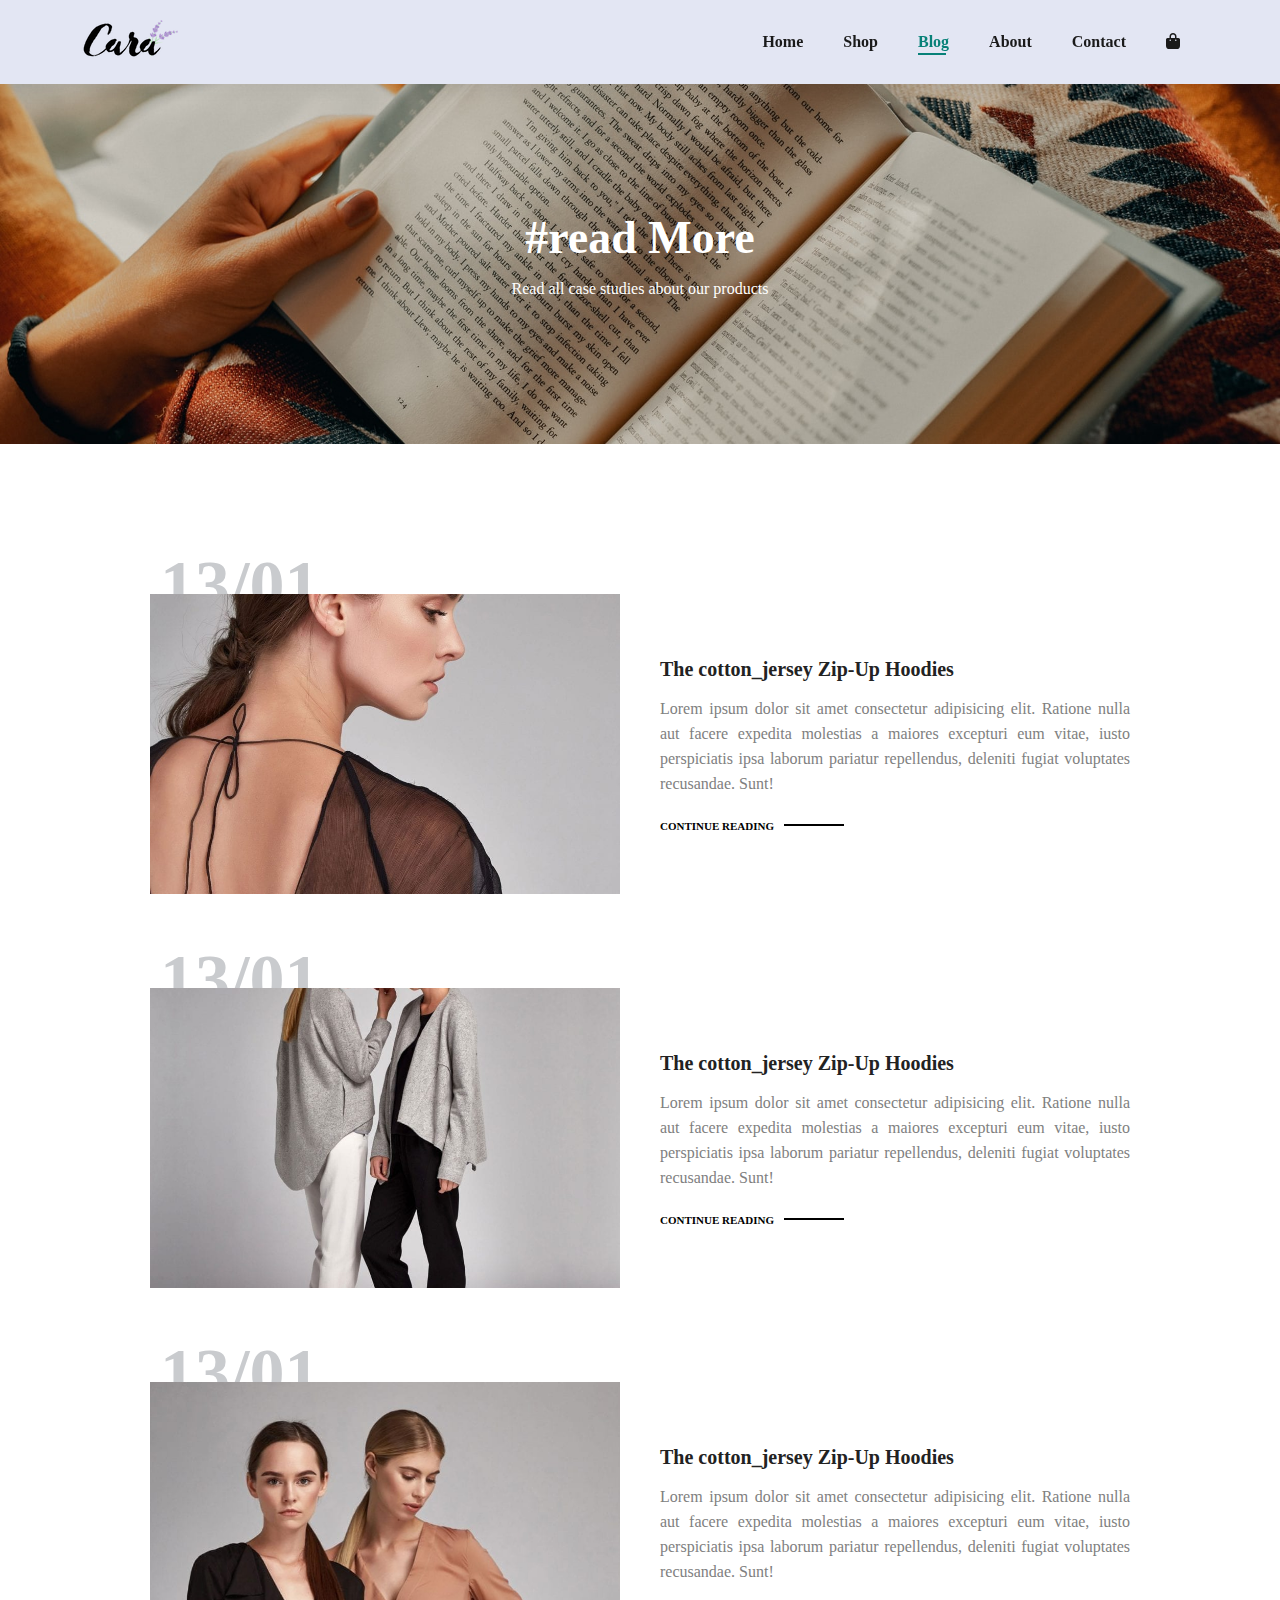
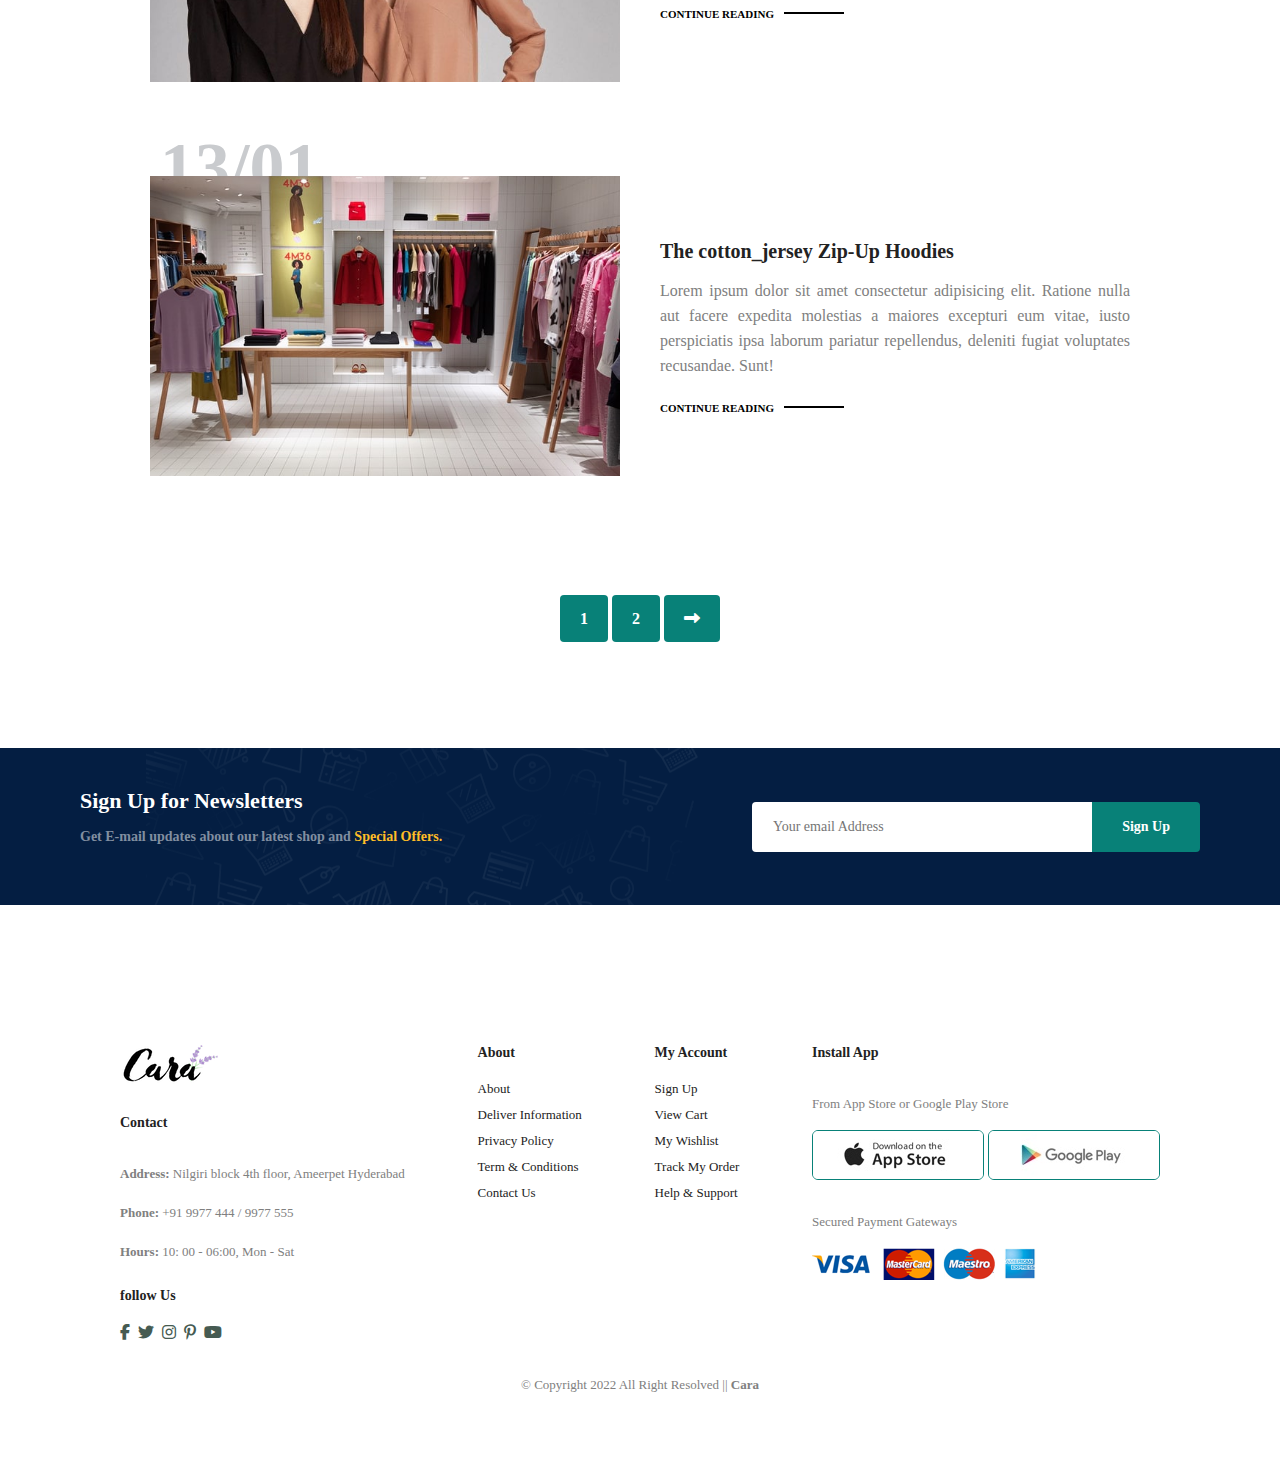
<file: blog.html>
<!DOCTYPE html>
<html lang="en">

<head>
    <meta charset="UTF-8">
    <meta http-equiv="X-UA-Compatible" content="IE=edge">
    <meta name="viewport" content="width=device-width, initial-scale=1.0">
    <title>Complete Responsive E-Commerce Website</title>
    <!-- main style (css) file -->
    <link rel="stylesheet" href="./css/style.css">
    <!-- Jquery CDN -->
    <script src="https://code.jquery.com/jquery-3.6.1.js"
        integrity="sha256-3zlB5s2uwoUzrXK3BT7AX3FyvojsraNFxCc2vC/7pNI=" crossorigin="anonymous"></script>
    <!-- font awesome -->
    <link rel="stylesheet" href="https://cdnjs.cloudflare.com/ajax/libs/font-awesome/6.2.0/css/all.min.css" />

</head>

<body>

    <section id="header">
        <a href=""><img src="./img/logo.png" alt="logo" class="logo"></a>
        <div class="menu">
            <ul id="navbar">
                <li><a href="index.html">Home</a></li>
                <li><a href="shop.html">Shop</a></li>
                <li><a class="active" href="blog.html">Blog</a></li>
                <li><a href="about.html">About</a></li>
                <li><a href="contact.html">Contact</a></li>
                <li class="lg_bag"><a href="cart.html"><i class="fa-solid fa-bag-shopping"></i></a></li>
                <a href="#"><i class="fas fa-times" id="close"></i></a>
            </ul>
        </div>
        <div class="menu_btn">
            <a href="cart.html"><i class="fa-solid fa-bag-shopping"></i></a>
            <i class="fas fa-outdent" id="bar"></i>
        </div>
    </section>

    <section id="page_header" class="blog_header">
        <h2>#read More</h2>
        <p>Read all case studies about our products</p>
    </section>

    <section id="blog">


        <div class="blog_box">
            <div class="blog_img">
                <img src="./img/blog/b1.jpg" alt="blogImg">
            </div>
            <div class="blog_details">
                <h4>The cotton_jersey Zip-Up Hoodies</h4>
                <p>Lorem ipsum dolor sit amet consectetur adipisicing elit. Ratione nulla aut facere expedita molestias
                    a maiores excepturi eum vitae, iusto perspiciatis ipsa laborum pariatur repellendus, deleniti fugiat
                    voluptates recusandae. Sunt!</p>
                <a href="#">CONTINUE READING</a>
            </div>
            <h1>13/01</h1>
        </div>
        <div class="blog_box">
            <div class="blog_img">
                <img src="./img/blog/b4.jpg" alt="blogImg">
            </div>
            <div class="blog_details">
                <h4>The cotton_jersey Zip-Up Hoodies</h4>
                <p>Lorem ipsum dolor sit amet consectetur adipisicing elit. Ratione nulla aut facere expedita molestias
                    a maiores excepturi eum vitae, iusto perspiciatis ipsa laborum pariatur repellendus, deleniti fugiat
                    voluptates recusandae. Sunt!</p>
                <a href="#">CONTINUE READING</a>
            </div>
            <h1>13/01</h1>
        </div>
        <div class="blog_box">
            <div class="blog_img">
                <img src="./img/blog/b2.jpg" alt="blogImg">
            </div>
            <div class="blog_details">
                <h4>The cotton_jersey Zip-Up Hoodies</h4>
                <p>Lorem ipsum dolor sit amet consectetur adipisicing elit. Ratione nulla aut facere expedita molestias
                    a maiores excepturi eum vitae, iusto perspiciatis ipsa laborum pariatur repellendus, deleniti fugiat
                    voluptates recusandae. Sunt!</p>
                <a href="#">CONTINUE READING</a>
            </div>
            <h1>13/01</h1>
        </div>
        <div class="blog_box">
            <div class="blog_img">
                <img src="./img/blog/b3.jpg" alt="blogImg">
            </div>
            <div class="blog_details">
                <h4>The cotton_jersey Zip-Up Hoodies</h4>
                <p>Lorem ipsum dolor sit amet consectetur adipisicing elit. Ratione nulla aut facere expedita molestias
                    a maiores excepturi eum vitae, iusto perspiciatis ipsa laborum pariatur repellendus, deleniti fugiat
                    voluptates recusandae. Sunt!</p>
                <a href="#">CONTINUE READING</a>
            </div>
            <h1>13/01</h1>
        </div>



    </section>

    <section id="pagination" class="section-p1">
        <a href="#">1</a>
        <a href="#">2</a>
        <a href="#"><i class="fa fa-long-arrow-alt-right"></i></a>
    </section>

    <!-- newsletter Section -->
    <section id="newsletter" class="section-p1 section-m1">
        <div class="newstext">
            <h4>Sign Up for Newsletters</h4>
            <p>Get E-mail updates about our latest shop and <span>Special Offers.</span></p>
        </div>
        <div class="form">
            <input type="text" placeholder="Your email Address">
            <button class="normal">Sign Up</button>
        </div>

    </section>

    <!-- footer Section -->
    <section id="footer" class="section-p1">
        <div class="col">
            <img src="./img/logo.png" alt="footer_logo" class="logo">
            <h4>Contact</h4>
            <p><strong>Address:</strong> Nilgiri block 4th floor, Ameerpet Hyderabad </p>
            <p><strong>Phone:</strong> +91 9977 444 / 9977 555 </p>
            <p><strong>Hours:</strong> 10: 00 - 06:00, Mon - Sat</p>
            <div class="follow">
                <h4>follow Us</h4>
                <div class="icons">
                    <i class="fab fa-facebook-f"></i>
                    <i class="fab fa-twitter"></i>
                    <i class="fab fa-instagram"></i>
                    <i class="fab fa-pinterest-p"></i>
                    <i class="fab fa-youtube"></i>
                </div>
            </div>
        </div>
        <div class="col">
            <h4>About</h4>
            <a href="#">About</a>
            <a href="#">Deliver Information</a>
            <a href="#">Privacy Policy</a>
            <a href="#">Term & Conditions</a>
            <a href="#">Contact Us</a>
        </div>
        <div class="col">
            <h4>My Account</h4>
            <a href="#">Sign Up</a>
            <a href="#">View Cart</a>
            <a href="#">My Wishlist</a>
            <a href="#">Track My Order</a>
            <a href="#">Help & Support</a>
        </div>

        <div class="col install">
            <h4>Install App</h4>
            <p>From App Store or Google Play Store</p>
            <div class="row">
                <img src="./img/pay/app.jpg" alt="">
                <img src="./img/pay/play.jpg" alt="">
            </div>
            <p>Secured Payment Gateways</p>
            <img src="./img/pay/pay.png" alt="">
        </div>

        <div class="copyright">
            <p> &copy; Copyright 2022 All Right Resolved || <strong>Cara</strong> </p>
        </div>
    </section>

    <!-- main js file -->
    <script src="./js/main.js"></script>
</body>

</html>
</file>
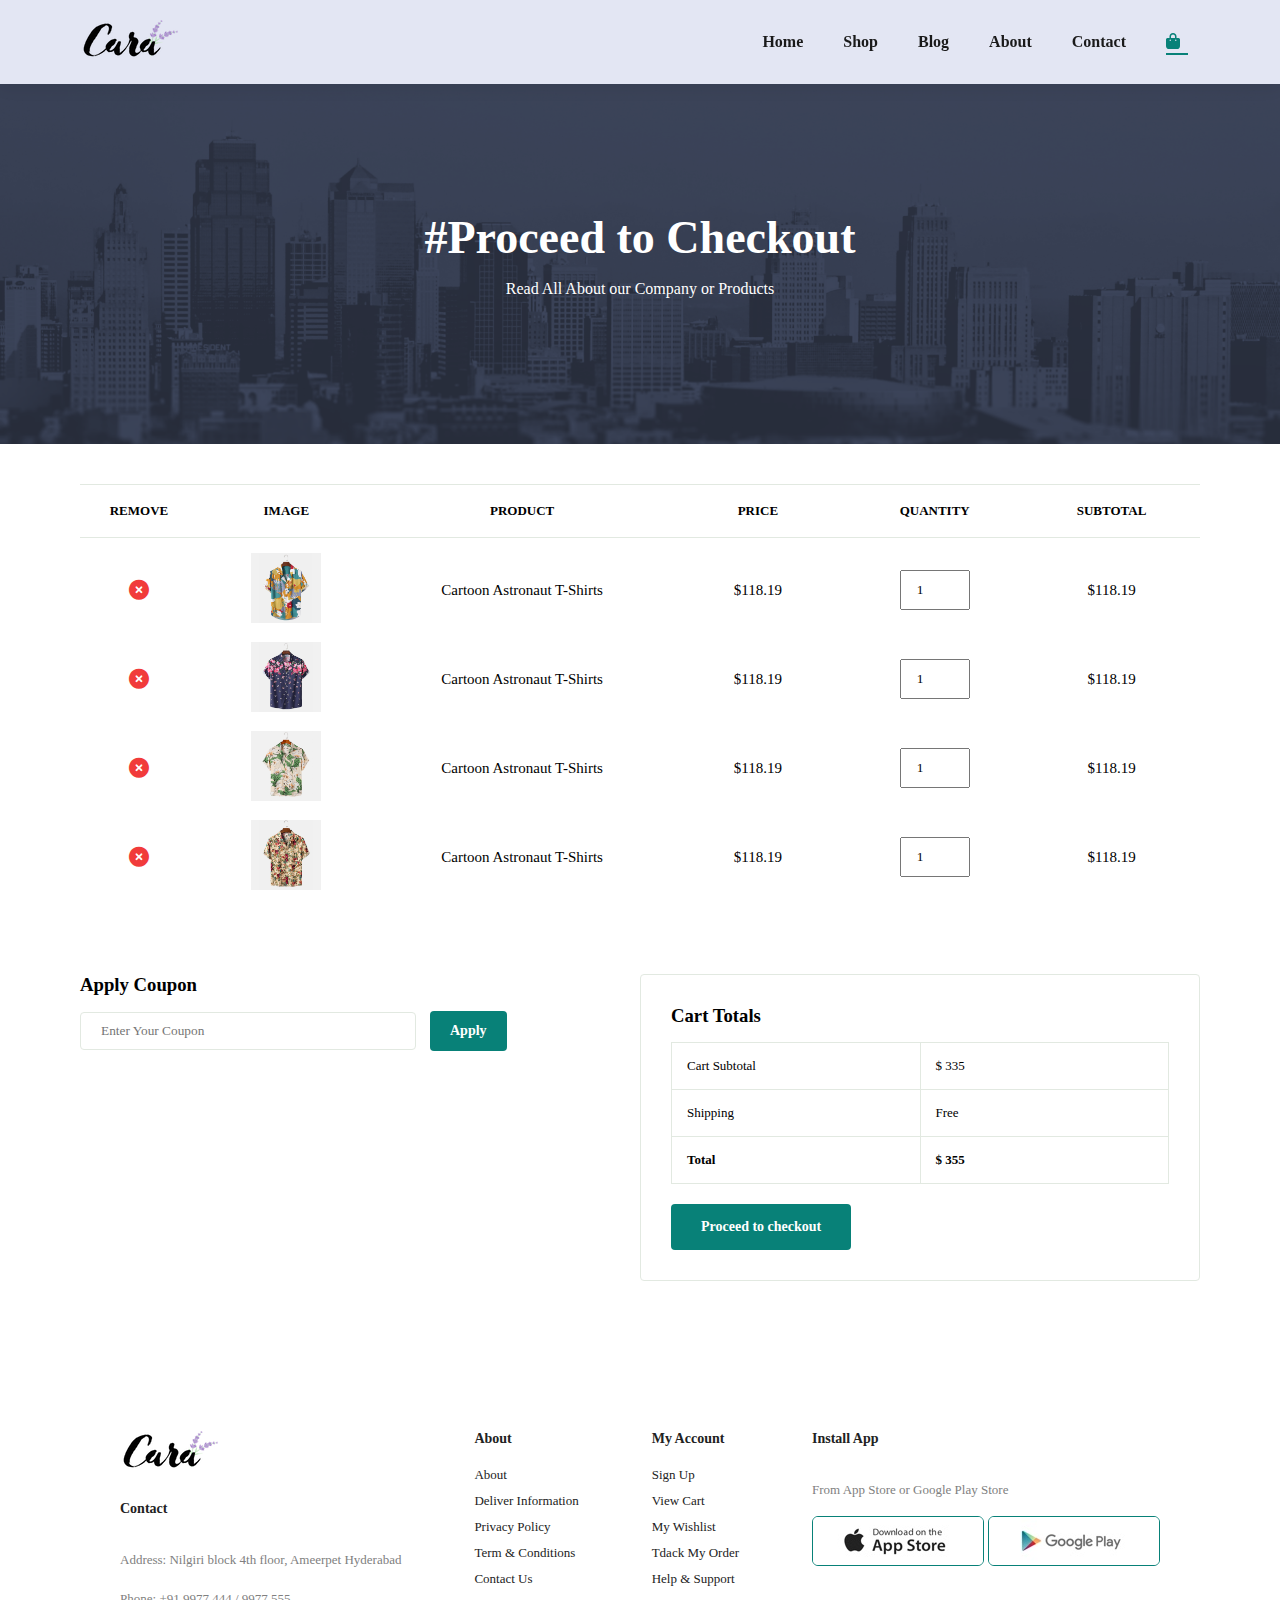
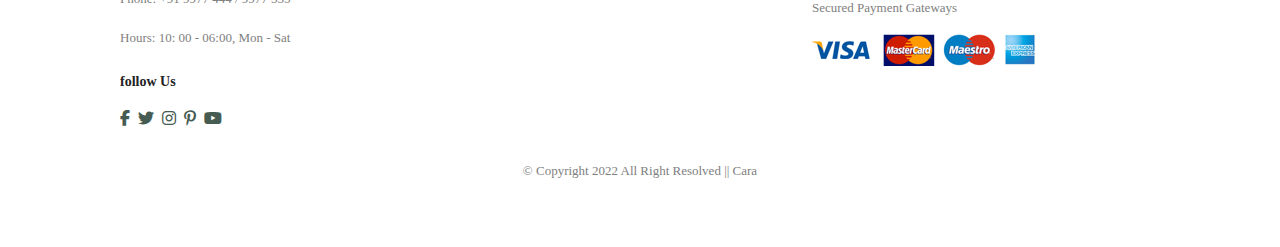
<file: cart.html>
<!DOCTYPE html>
<html lang="en">

<head>
    <meta charset="UTF-8">
    <meta http-equiv="X-UA-Compatible" content="IE=edge">
    <meta name="viewport" content="width=device-width, initial-scale=1.0">
    <title>Complete Responsive E-Commerce Website</title>
    <!-- main style (css) file -->
    <link rel="stylesheet" href="./css/style.css">
    <!-- Jquery CDN -->
    <script src="https://code.jquery.com/jquery-3.6.1.js"
        integrity="sha256-3zlB5s2uwoUzrXK3BT7AX3FyvojsraNFxCc2vC/7pNI=" crossorigin="anonymous"></script>
    <!-- font awesome -->
    <link rel="stylesheet" href="https://cdnjs.cloudflare.com/ajax/libs/font-awesome/6.2.0/css/all.min.css" />

</head>

<body>

    <section id="header">
        <a href=""><img src="./img/logo.png" alt="logo" class="logo"></a>
        <div class="menu">
            <ul id="navbar">
                <li><a href="index.html">Home</a></li>
                <li><a href="shop.html">Shop</a></li>
                <li><a href="blog.html">Blog</a></li>
                <li><a href="about.html">About</a></li>
                <li><a href="contact.html">Contact</a></li>
                <li class="lg_bag"><a class="active" href="cart.html"><i class="fa-solid fa-bag-shopping"></i></a></li>
                <a href="#"><i class="fas fa-times" id="close"></i></a>
            </ul>
        </div>
        <div class="menu_btn">
            <a href="cart.html"><i class="fa-solid fa-bag-shopping"></i></a>
            <i class="fas fa-outdent" id="bar"></i>
        </div>
    </section>

    <!-- page_header Section -->

    <section id="page_header" class="card_header">
        <h2>#Proceed to Checkout</h2>
        <p>Read All About our Company or Products </p>
    </section>

    <section id="cart" class="section-p1">
        <table width="100%">
            <thead>
                <tr>
                    <td>Remove</td>
                    <td>Image</td>
                    <td>Product</td>
                    <td>Price</td>
                    <td>Quantity</td>
                    <td>Subtotal</td>
                </tr>
            <tbody>
                <td><a href="#"><i class="fas fa-times-circle"></i></a></td>
                <td><img src="./img/products/f1.jpg" alt=""></td>
                <td>Cartoon Astronaut T-Shirts</td>
                <td>$118.19</td>
                <td><input type="number" value="1"></td>
                <td>$118.19</td>
            </tbody>
            <tbody>
                <td><a href="#"><i class="fas fa-times-circle"></i></a></td>
                <td><img src="./img/products/f5.jpg" alt=""></td>
                <td>Cartoon Astronaut T-Shirts</td>
                <td>$118.19</td>
                <td><input type="number" value="1"></td>
                <td>$118.19</td>
            </tbody>
            <tbody>
                <td><a href="#"><i class="fas fa-times-circle"></i></a></td>
                <td><img src="./img/products/f2.jpg" alt=""></td>
                <td>Cartoon Astronaut T-Shirts</td>
                <td>$118.19</td>
                <td><input type="number" value="1"></td>
                <td>$118.19</td>
            </tbody>
            <tbody>
                <td><a href="#"><i class="fas fa-times-circle"></i></a></td>
                <td><img src="./img/products/f3.jpg" alt=""></td>
                <td>Cartoon Astronaut T-Shirts</td>
                <td>$118.19</td>
                <td><input type="number" value="1"></td>
                <td>$118.19</td>
            </tbody>

            </thead>
        </table>
    </section>


    <section id="cart_add" class="section-p1">
        <div class="coupon">
            <h3>Apply Coupon</h3>
            <div>
                <input type="text" placeholder="Enter Your Coupon">
                <button class="normal">Apply</button>
            </div>
        </div>
        <div id="sub_total">
            <h3>Cart Totals</h3>
            <table>
                <tr>
                    <td>Cart Subtotal</td>
                    <td>$ 335</td>
                </tr>
                <tr>
                    <td>Shipping</td>
                    <td>Free</td>
                </tr>
                <tr>
                    <td><strong>Total</strong></td>
                    <td><strong>$ 355</strong></td>
                </tr>
            </table>
            <button class="normal">Proceed to checkout</button>
        </div>
    </section>


    <!-- footer Section -->

    <section id="footer" class="section-p1">
        <div class="col">
            <img src="./img/logo.png" alt="footer_logo" class="logo">
            <h4>Contact</h4>
            <p>
                <stdong>Address:</stdong> Nilgiri block 4th floor, Ameerpet Hyderabad
            </p>
            <p>
                <stdong>Phone:</stdong> +91 9977 444 / 9977 555
            </p>
            <p>
                <stdong>Hours:</stdong> 10: 00 - 06:00, Mon - Sat
            </p>
            <div class="follow">
                <h4>follow Us</h4>
                <div class="icons">
                    <i class="fab fa-facebook-f"></i>
                    <i class="fab fa-twitter"></i>
                    <i class="fab fa-instagram"></i>
                    <i class="fab fa-pinterest-p"></i>
                    <i class="fab fa-youtube"></i>
                </div>
            </div>
        </div>
        <div class="col">
            <h4>About</h4>
            <a href="#">About</a>
            <a href="#">Deliver Information</a>
            <a href="#">Privacy Policy</a>
            <a href="#">Term & Conditions</a>
            <a href="#">Contact Us</a>
        </div>
        <div class="col">
            <h4>My Account</h4>
            <a href="#">Sign Up</a>
            <a href="#">View Cart</a>
            <a href="#">My Wishlist</a>
            <a href="#">Tdack My Order</a>
            <a href="#">Help & Support</a>
        </div>

        <div class="col install">
            <h4>Install App</h4>
            <p>From App Store or Google Play Store</p>
            <div class="row">
                <img src="./img/pay/app.jpg" alt="">
                <img src="./img/pay/play.jpg" alt="">
            </div>
            <p>Secured Payment Gateways</p>
            <img src="./img/pay/pay.png" alt="">
        </div>

        <div class="copyright">
            <p> &copy; Copyright 2022 All Right Resolved || <stdong>Cara</stdong>
            </p>
        </div>
    </section>

    <!-- main js file -->
    <script src="./js/main.js"></script>
</body>

</html>
</file>
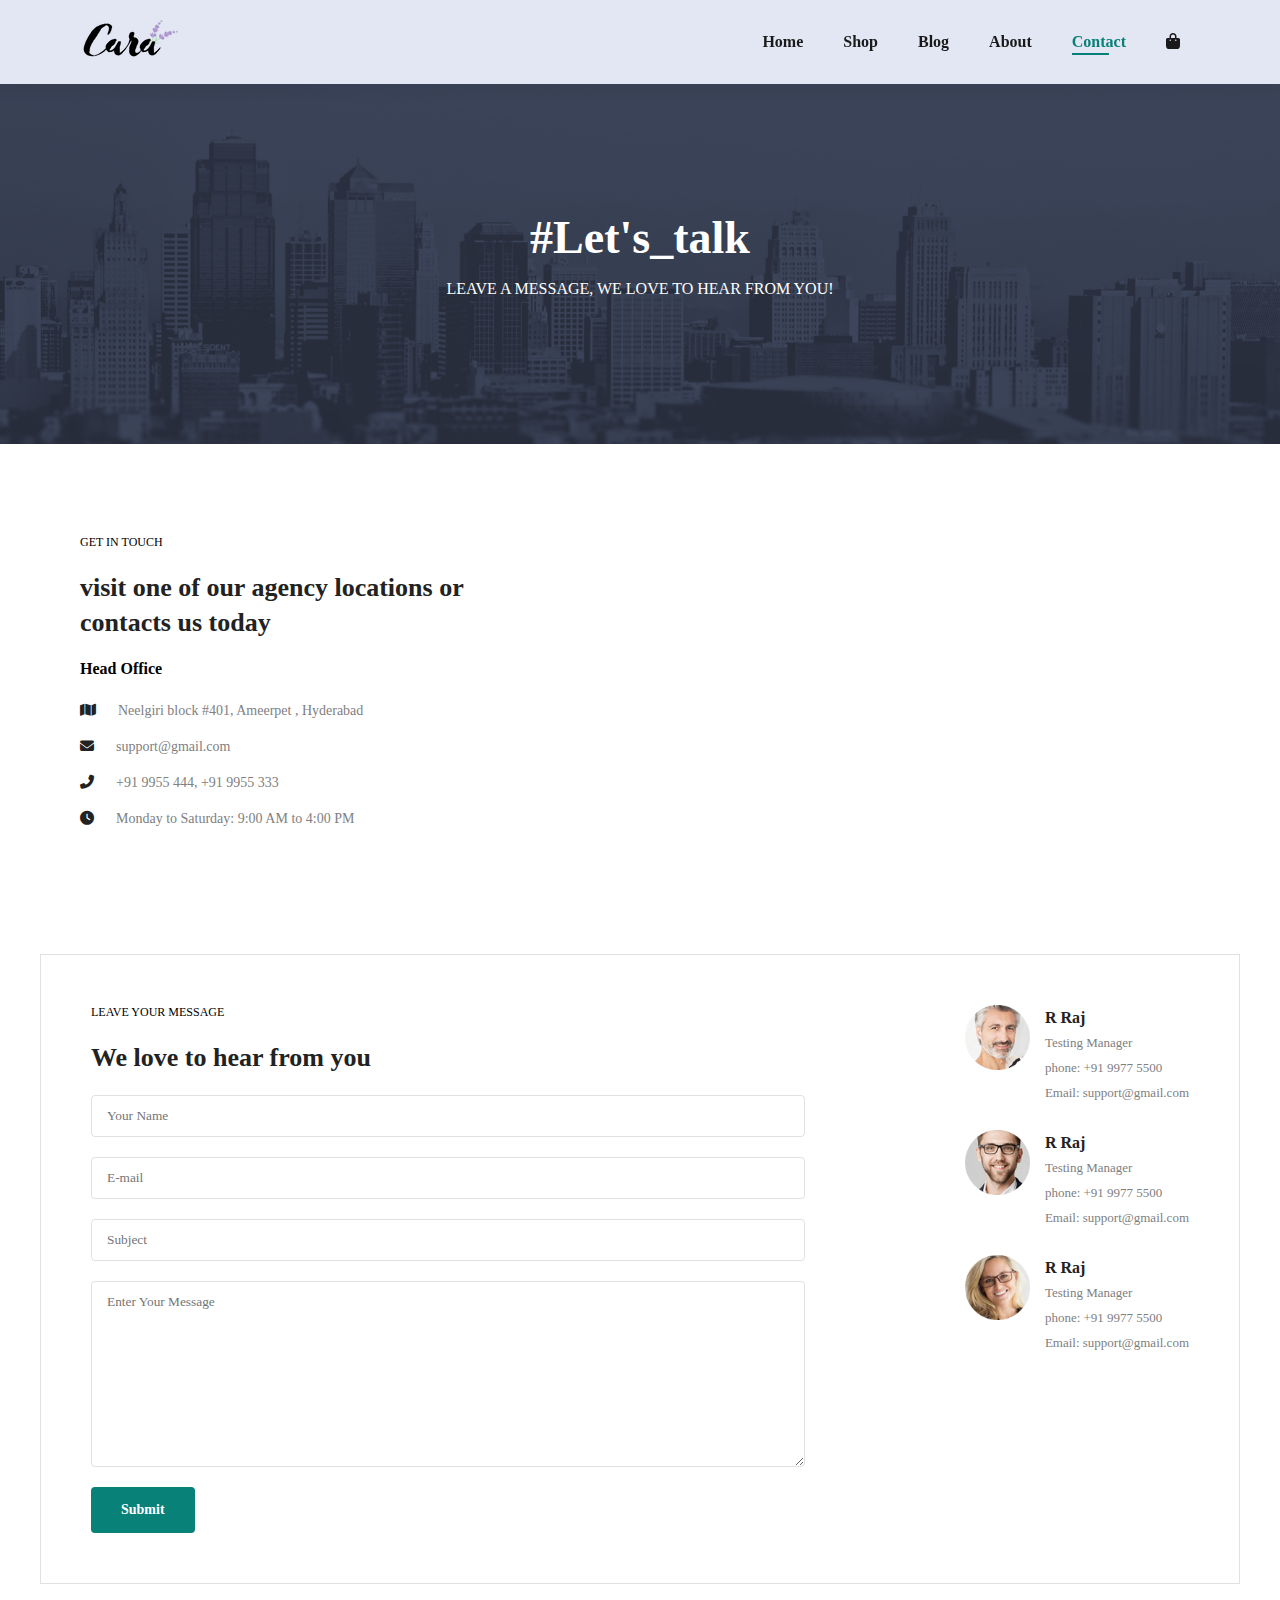
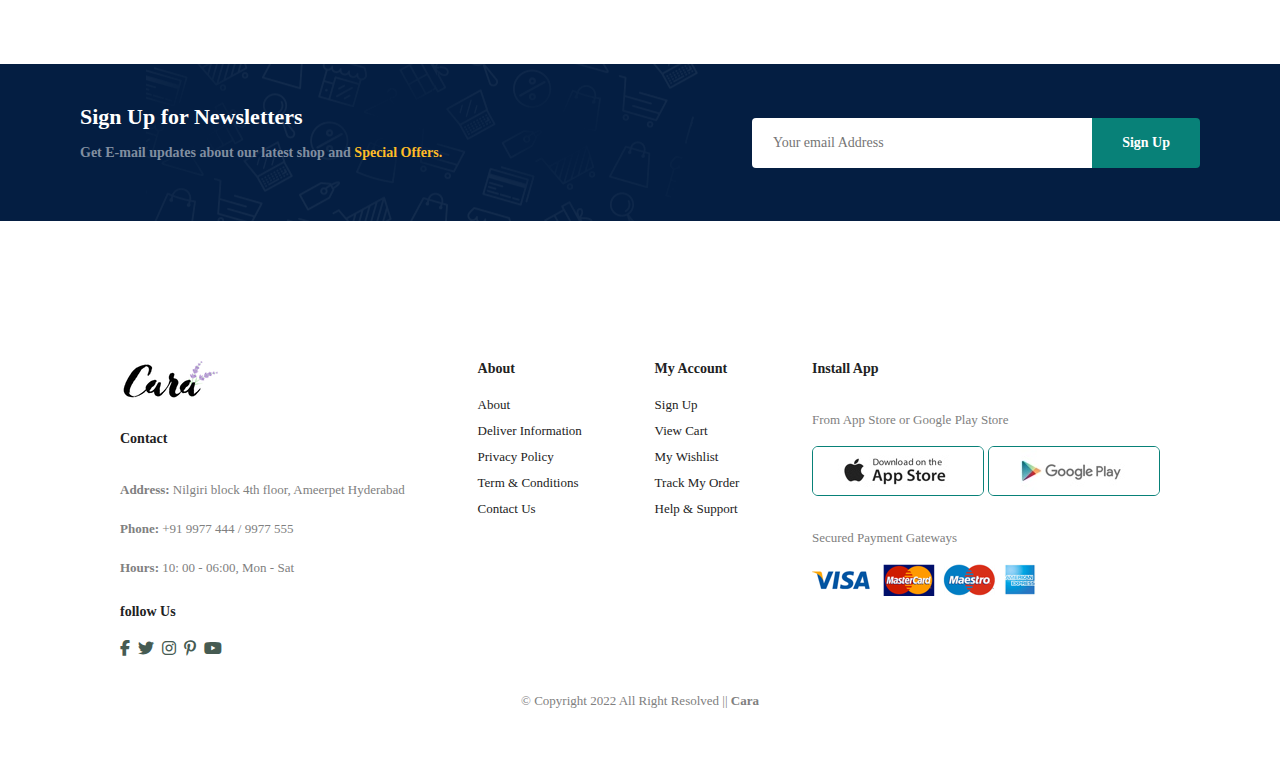
<file: contact.html>
<!DOCTYPE html>
<html lang="en">

<head>
    <meta charset="UTF-8">
    <meta http-equiv="X-UA-Compatible" content="IE=edge">
    <meta name="viewport" content="width=device-width, initial-scale=1.0">
    <title>Complete Responsive E-Commerce Website</title>
    <!-- main style (css) file -->
    <link rel="stylesheet" href="./css/style.css">
    <!-- Jquery CDN -->
    <script src="https://code.jquery.com/jquery-3.6.1.js"
        integrity="sha256-3zlB5s2uwoUzrXK3BT7AX3FyvojsraNFxCc2vC/7pNI=" crossorigin="anonymous"></script>
    <!-- font awesome -->
    <link rel="stylesheet" href="https://cdnjs.cloudflare.com/ajax/libs/font-awesome/6.2.0/css/all.min.css" />

</head>

<body>

    <section id="header">
        <a href=""><img src="./img/logo.png" alt="logo" class="logo"></a>
        <div class="menu">
            <ul id="navbar">
                <li><a href="index.html">Home</a></li>
                <li><a href="shop.html">Shop</a></li>
                <li><a href="blog.html">Blog</a></li>
                <li><a href="about.html">About</a></li>
                <li><a class="active" href="contact.html">Contact</a></li>
                <li class="lg_bag"><a href="cart.html"><i class="fa-solid fa-bag-shopping"></i></a></li>
                <a href="#"><i class="fas fa-times" id="close"></i></a>
            </ul>
        </div>
        <div class="menu_btn">
            <a href="cart.html"><i class="fa-solid fa-bag-shopping"></i></a>
            <i class="fas fa-outdent" id="bar"></i>
        </div>
    </section>

    <!-- page_header Section -->

    <section id="page_header" class="contact_header">
        <h2>#Let's_talk</h2>
        <p>LEAVE A MESSAGE, WE LOVE TO HEAR FROM YOU!</p>
    </section>

    <section id="con_details" class="section-p1">
        <div class="details">
            <span>GET IN TOUCH</span>
            <h2>visit one of our agency locations or contacts us today</h2>
            <h3>Head Office</h3>
            <li>
                <i class="fas fa-map"></i>
                <p>Neelgiri block #401, Ameerpet , Hyderabad</p>
            </li>
            <li>
                <i class="fas fa-envelope"></i>
                <p>support@gmail.com</p>
            </li>
            <li>
                <i class="fas fa-phone-alt"></i>
                <p>+91 9955 444, +91 9955 333</p>
            </li>
            <li>
                <i class="fas fa-clock"></i>
                <p>Monday to Saturday: 9:00 AM to 4:00 PM</p>
            </li>
        </div>
        <div class="map">
            <iframe
                src="https://www.google.com/maps/embed?pb=!1m18!1m12!1m3!1d19368.776102235403!2d78.43236769780205!3d17.439104605348007!2m3!1f0!2f0!3f0!3m2!1i1024!2i768!4f13.1!3m3!1m2!1s0x3bcb90c55bb43183%3A0x1abc135b23ee2703!2sAmeerpet%2C%20Hyderabad%2C%20Telangana!5e0!3m2!1sen!2sin!4v1664608306520!5m2!1sen!2sin"
                width="600" height="450" style="border:0;" allowfullscreen="" loading="lazy"
                referrerpolicy="no-referrer-when-downgrade"></iframe>
        </div>
    </section>


    <section id="form_details" class="section-p1">
        <form action="#">
            <span>LEAVE YOUR MESSAGE</span>
            <h2>We love to hear from you</h2>
            <input type="text" placeholder="Your Name">
            <input type="text" placeholder="E-mail">
            <input type="text" placeholder="Subject">
            <textarea name="msg" id="message" cols="30" rows="10" placeholder="Enter Your Message"></textarea>
            <button class="normal">Submit</button>
        </form>

        <div class="people">
            <div class="item">
                <img src="./img/people/1.png" alt="people">
                <p><span>R Raj</span> Testing Manager <br>phone: +91 9977 5500 <br> Email: support@gmail.com</p>
            </div>
            <div class="item">
                <img src="./img/people/2.png" alt="people">
                <p><span>R Raj</span> Testing Manager <br>phone: +91 9977 5500 <br> Email: support@gmail.com</p>
            </div>
            <div class="item">
                <img src="./img/people/3.png" alt="people">
                <p><span>R Raj</span> Testing Manager <br>phone: +91 9977 5500 <br> Email: support@gmail.com</p>
            </div>
        </div>

    </section>



    <!-- newsletter Section -->
    <section id="newsletter" class="section-p1 section-m1">
        <div class="newstext">
            <h4>Sign Up for Newsletters</h4>
            <p>Get E-mail updates about our latest shop and <span>Special Offers.</span></p>
        </div>
        <div class="form">
            <input type="text" placeholder="Your email Address">
            <button class="normal">Sign Up</button>
        </div>

    </section>

    <!-- footer Section -->

    <section id="footer" class="section-p1">
        <div class="col">
            <img src="./img/logo.png" alt="footer_logo" class="logo">
            <h4>Contact</h4>
            <p><strong>Address:</strong> Nilgiri block 4th floor, Ameerpet Hyderabad </p>
            <p><strong>Phone:</strong> +91 9977 444 / 9977 555 </p>
            <p><strong>Hours:</strong> 10: 00 - 06:00, Mon - Sat</p>
            <div class="follow">
                <h4>follow Us</h4>
                <div class="icons">
                    <i class="fab fa-facebook-f"></i>
                    <i class="fab fa-twitter"></i>
                    <i class="fab fa-instagram"></i>
                    <i class="fab fa-pinterest-p"></i>
                    <i class="fab fa-youtube"></i>
                </div>
            </div>
        </div>
        <div class="col">
            <h4>About</h4>
            <a href="#">About</a>
            <a href="#">Deliver Information</a>
            <a href="#">Privacy Policy</a>
            <a href="#">Term & Conditions</a>
            <a href="#">Contact Us</a>
        </div>
        <div class="col">
            <h4>My Account</h4>
            <a href="#">Sign Up</a>
            <a href="#">View Cart</a>
            <a href="#">My Wishlist</a>
            <a href="#">Track My Order</a>
            <a href="#">Help & Support</a>
        </div>

        <div class="col install">
            <h4>Install App</h4>
            <p>From App Store or Google Play Store</p>
            <div class="row">
                <img src="./img/pay/app.jpg" alt="">
                <img src="./img/pay/play.jpg" alt="">
            </div>
            <p>Secured Payment Gateways</p>
            <img src="./img/pay/pay.png" alt="">
        </div>

        <div class="copyright">
            <p> &copy; Copyright 2022 All Right Resolved || <strong>Cara</strong> </p>
        </div>
    </section>

    <!-- main js file -->
    <script src="./js/main.js"></script>
</body>

</html>
</file>
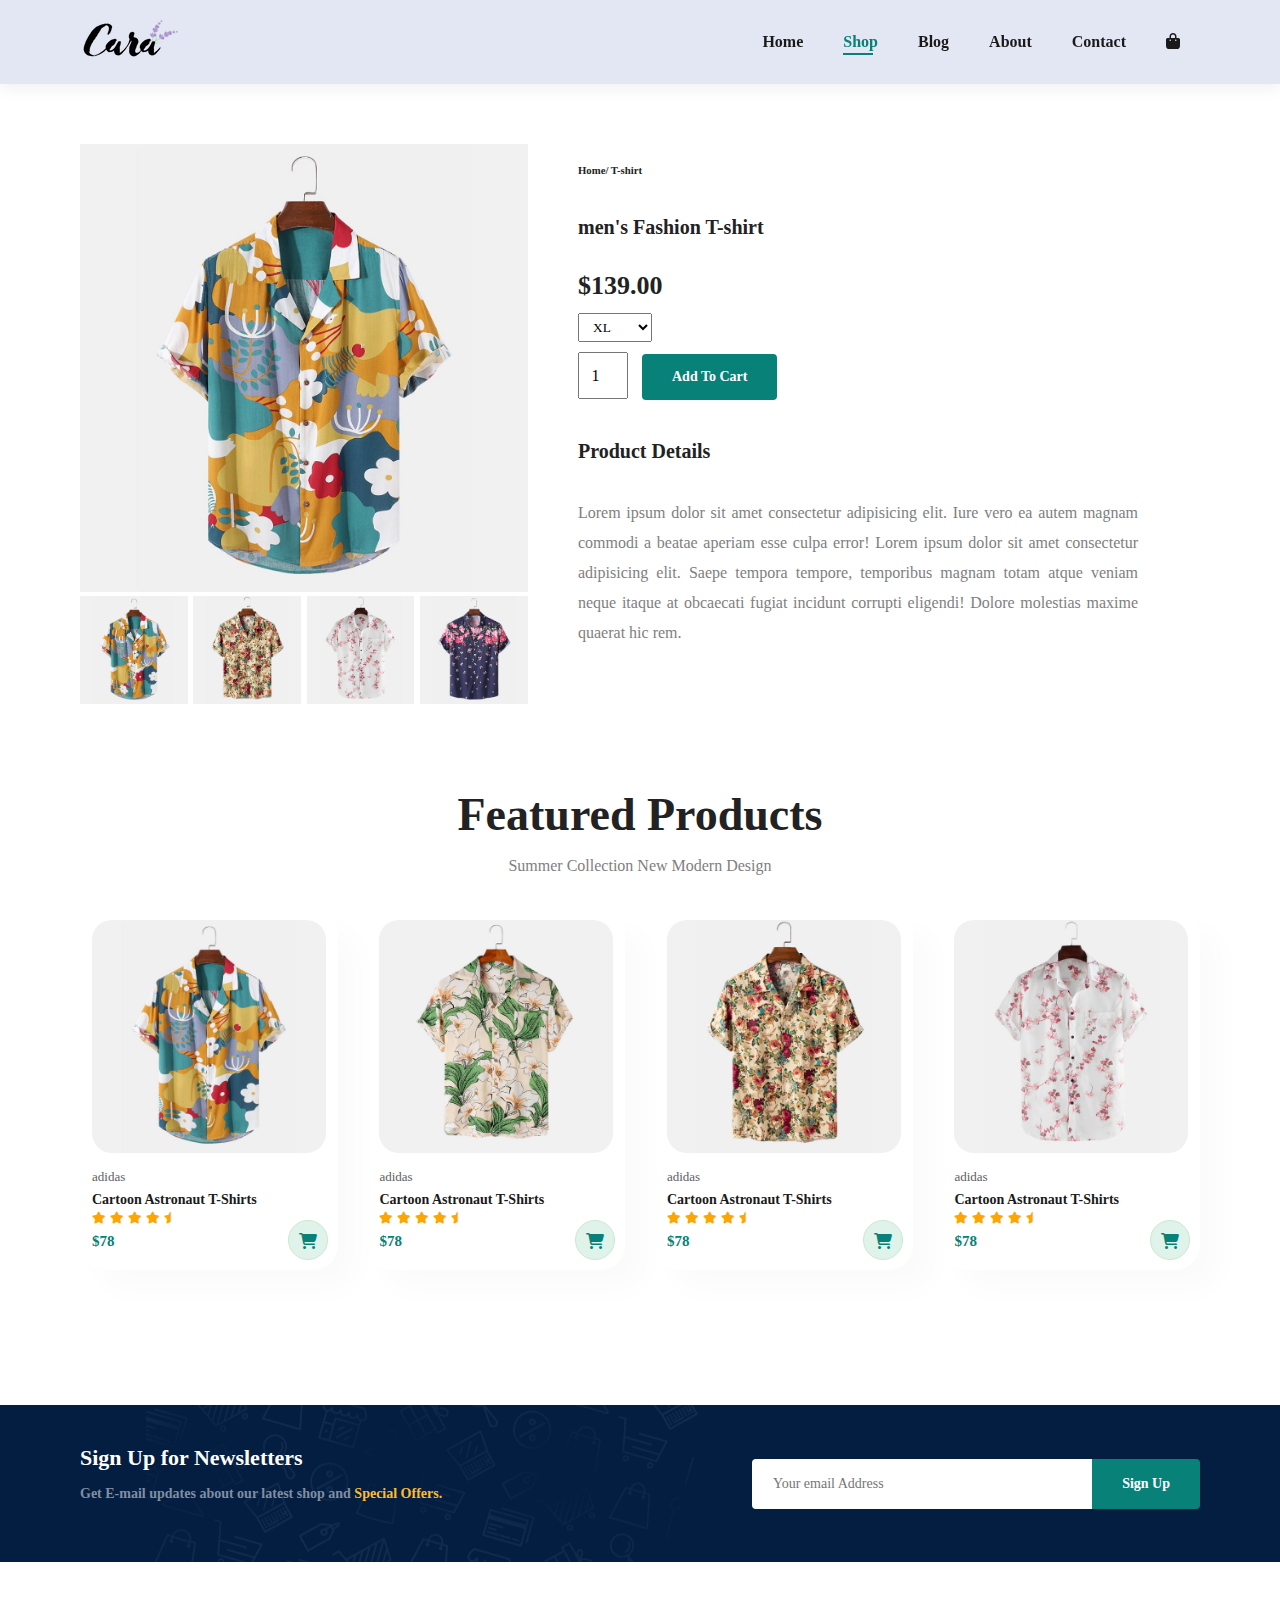
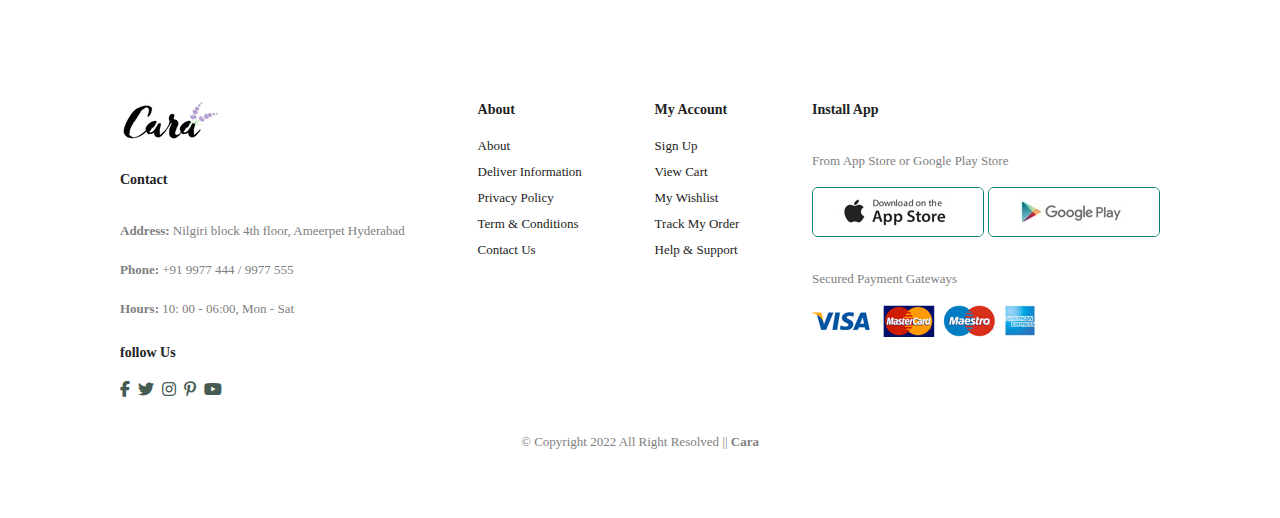
<file: product.html>
<!DOCTYPE html>
<html lang="en">

<head>
    <meta charset="UTF-8">
    <meta http-equiv="X-UA-Compatible" content="IE=edge">
    <meta name="viewport" content="width=device-width, initial-scale=1.0">
    <title>Complete Responsive E-Commerce Website</title>
    <!-- main style (css) file -->
    <link rel="stylesheet" href="./css/style.css">
    <!-- Jquery CDN -->
    <script src="https://code.jquery.com/jquery-3.6.1.js"
        integrity="sha256-3zlB5s2uwoUzrXK3BT7AX3FyvojsraNFxCc2vC/7pNI=" crossorigin="anonymous"></script>
    <!-- font awesome -->
    <link rel="stylesheet" href="https://cdnjs.cloudflare.com/ajax/libs/font-awesome/6.2.0/css/all.min.css" />

</head>

<body>

    <section id="header">
        <a href=""><img src="./img/logo.png" alt="logo" class="logo"></a>
        <div class="menu">
            <ul id="navbar">
                <li><a href="index.html">Home</a></li>
                <li><a class="active" href="shop.html">Shop</a></li>
                <li><a href="blog.html">Blog</a></li>
                <li><a href="about.html">About</a></li>
                <li><a href="contact.html">Contact</a></li>
                <li class="lg_bag"><a href="cart.html"><i class="fa-solid fa-bag-shopping"></i></a></li>
                <a href="#"><i class="fas fa-times" id="close"></i></a>
            </ul>
        </div>
        <div class="menu_btn">
            <a href="cart.html"><i class="fa-solid fa-bag-shopping"></i></a>
            <i class="fas fa-outdent" id="bar"></i>
        </div>
    </section>


    <section id="pro_details" class="section-p1">
        <div class="single_pro_img">
            <img src="./img/products/f1.jpg" width="100%" id="pro_img" alt="proImg">
            <div class="small_img_group">
                <div class="small_img_col">
                    <img src="./img/products/f1.jpg" width="100%" class="small_img" alt="">
                </div>
                <div class="small_img_col">
                    <img src="./img/products/f3.jpg" width="100%" class="small_img" alt="">
                </div>
                <div class="small_img_col">
                    <img src="./img/products/f4.jpg" width="100%" class="small_img" alt="">
                </div>
                <div class="small_img_col">
                    <img src="./img/products/f5.jpg" width="100%" class="small_img" alt="">
                </div>
            </div>
        </div>
        <div class="single_pro_details">
            <h6>Home/ T-shirt</h6>
            <h4>men's Fashion T-shirt</h4>
            <h2>$139.00</h2>
            <select name="size" id="pro_size">
                <option value="XL">XL</option>
                <option value="XXL">XXL</option>
                <option value="Small">Small</option>
                <option value="Large">Large</option>
            </select>
            <input type="number" value="1">
            <button class="normal">Add To Cart</button>
            <h4>Product Details</h4>
            <p>Lorem ipsum dolor sit amet consectetur adipisicing elit. Iure vero ea autem magnam commodi a beatae
                aperiam esse culpa error! Lorem ipsum dolor sit amet consectetur adipisicing elit. Saepe tempora
                tempore, temporibus magnam totam atque veniam neque itaque at obcaecati fugiat incidunt corrupti
                eligendi! Dolore molestias maxime quaerat hic rem.</p>
        </div>


        <script>
            let mainImg = document.getElementById('pro_img')
            let smallImg = document.getElementsByClassName('small_img')

            smallImg[0].onclick = function () {
                mainImg.src = smallImg[0].src;
            }
            smallImg[1].onclick = function () {
                mainImg.src = smallImg[1].src;
            }
            smallImg[2].onclick = function () {
                mainImg.src = smallImg[2].src;
            }
            smallImg[3].onclick = function () {
                mainImg.src = smallImg[3].src;
            }


        </script>
    </section>

    <!-- related product Section -->

    <section id="product1" class="section-p1">
        <h2>Featured Products</h2>
        <p>Summer Collection New Modern Design</p>
        <div class="pro_container">
            <div class="pro">
                <img src="./img/products/f1.jpg" alt="products">
                <div class="des">
                    <span>adidas</span>
                    <h5>Cartoon Astronaut T-Shirts</h5>
                    <div class="star">
                        <i class="fas fa-star"></i>
                        <i class="fas fa-star"></i>
                        <i class="fas fa-star"></i>
                        <i class="fas fa-star"></i>
                        <i class="fas fa-star-half"></i>
                    </div>
                    <h4>$78</h4>
                </div>
                <a href="#"><i class="fas fa-shopping-cart add_cart"></i></a>
            </div>
            <div class="pro">
                <img src="./img/products/f2.jpg" alt="products">
                <div class="des">
                    <span>adidas</span>
                    <h5>Cartoon Astronaut T-Shirts</h5>
                    <div class="star">
                        <i class="fas fa-star"></i>
                        <i class="fas fa-star"></i>
                        <i class="fas fa-star"></i>
                        <i class="fas fa-star"></i>
                        <i class="fas fa-star-half"></i>
                    </div>
                    <h4>$78</h4>
                </div>
                <a href="#"><i class="fas fa-shopping-cart add_cart"></i></a>
            </div>
            <div class="pro">
                <img src="./img/products/f3.jpg" alt="products">
                <div class="des">
                    <span>adidas</span>
                    <h5>Cartoon Astronaut T-Shirts</h5>
                    <div class="star">
                        <i class="fas fa-star"></i>
                        <i class="fas fa-star"></i>
                        <i class="fas fa-star"></i>
                        <i class="fas fa-star"></i>
                        <i class="fas fa-star-half"></i>
                    </div>
                    <h4>$78</h4>
                </div>
                <a href="#"><i class="fas fa-shopping-cart add_cart"></i></a>
            </div>
            <div class="pro">
                <img src="./img/products/f4.jpg" alt="products">
                <div class="des">
                    <span>adidas</span>
                    <h5>Cartoon Astronaut T-Shirts</h5>
                    <div class="star">
                        <i class="fas fa-star"></i>
                        <i class="fas fa-star"></i>
                        <i class="fas fa-star"></i>
                        <i class="fas fa-star"></i>
                        <i class="fas fa-star-half"></i>
                    </div>
                    <h4>$78</h4>
                </div>
                <a href="#"><i class="fas fa-shopping-cart add_cart"></i></a>
            </div>
        </div>

    </section>

    <!-- newsletter Section -->
    <section id="newsletter" class="section-p1 section-m1">
        <div class="newstext">
            <h4>Sign Up for Newsletters</h4>
            <p>Get E-mail updates about our latest shop and <span>Special Offers.</span></p>
        </div>
        <div class="form">
            <input type="text" placeholder="Your email Address">
            <button class="normal">Sign Up</button>
        </div>

    </section>

    <!-- footer Section -->
    <section id="footer" class="section-p1">
        <div class="col">
            <img src="./img/logo.png" alt="footer_logo" class="logo">
            <h4>Contact</h4>
            <p><strong>Address:</strong> Nilgiri block 4th floor, Ameerpet Hyderabad </p>
            <p><strong>Phone:</strong> +91 9977 444 / 9977 555 </p>
            <p><strong>Hours:</strong> 10: 00 - 06:00, Mon - Sat</p>
            <div class="follow">
                <h4>follow Us</h4>
                <div class="icons">
                    <i class="fab fa-facebook-f"></i>
                    <i class="fab fa-twitter"></i>
                    <i class="fab fa-instagram"></i>
                    <i class="fab fa-pinterest-p"></i>
                    <i class="fab fa-youtube"></i>
                </div>
            </div>
        </div>
        <div class="col">
            <h4>About</h4>
            <a href="#">About</a>
            <a href="#">Deliver Information</a>
            <a href="#">Privacy Policy</a>
            <a href="#">Term & Conditions</a>
            <a href="#">Contact Us</a>
        </div>
        <div class="col">
            <h4>My Account</h4>
            <a href="#">Sign Up</a>
            <a href="#">View Cart</a>
            <a href="#">My Wishlist</a>
            <a href="#">Track My Order</a>
            <a href="#">Help & Support</a>
        </div>

        <div class="col install">
            <h4>Install App</h4>
            <p>From App Store or Google Play Store</p>
            <div class="row">
                <img src="./img/pay/app.jpg" alt="">
                <img src="./img/pay/play.jpg" alt="">
            </div>
            <p>Secured Payment Gateways</p>
            <img src="./img/pay/pay.png" alt="">
        </div>

        <div class="copyright">
            <p> &copy; Copyright 2022 All Right Resolved || <strong>Cara</strong> </p>
        </div>
    </section>

    <!-- main js file -->
    <script src="./js/main.js"></script>
</body>

</html>
</file>
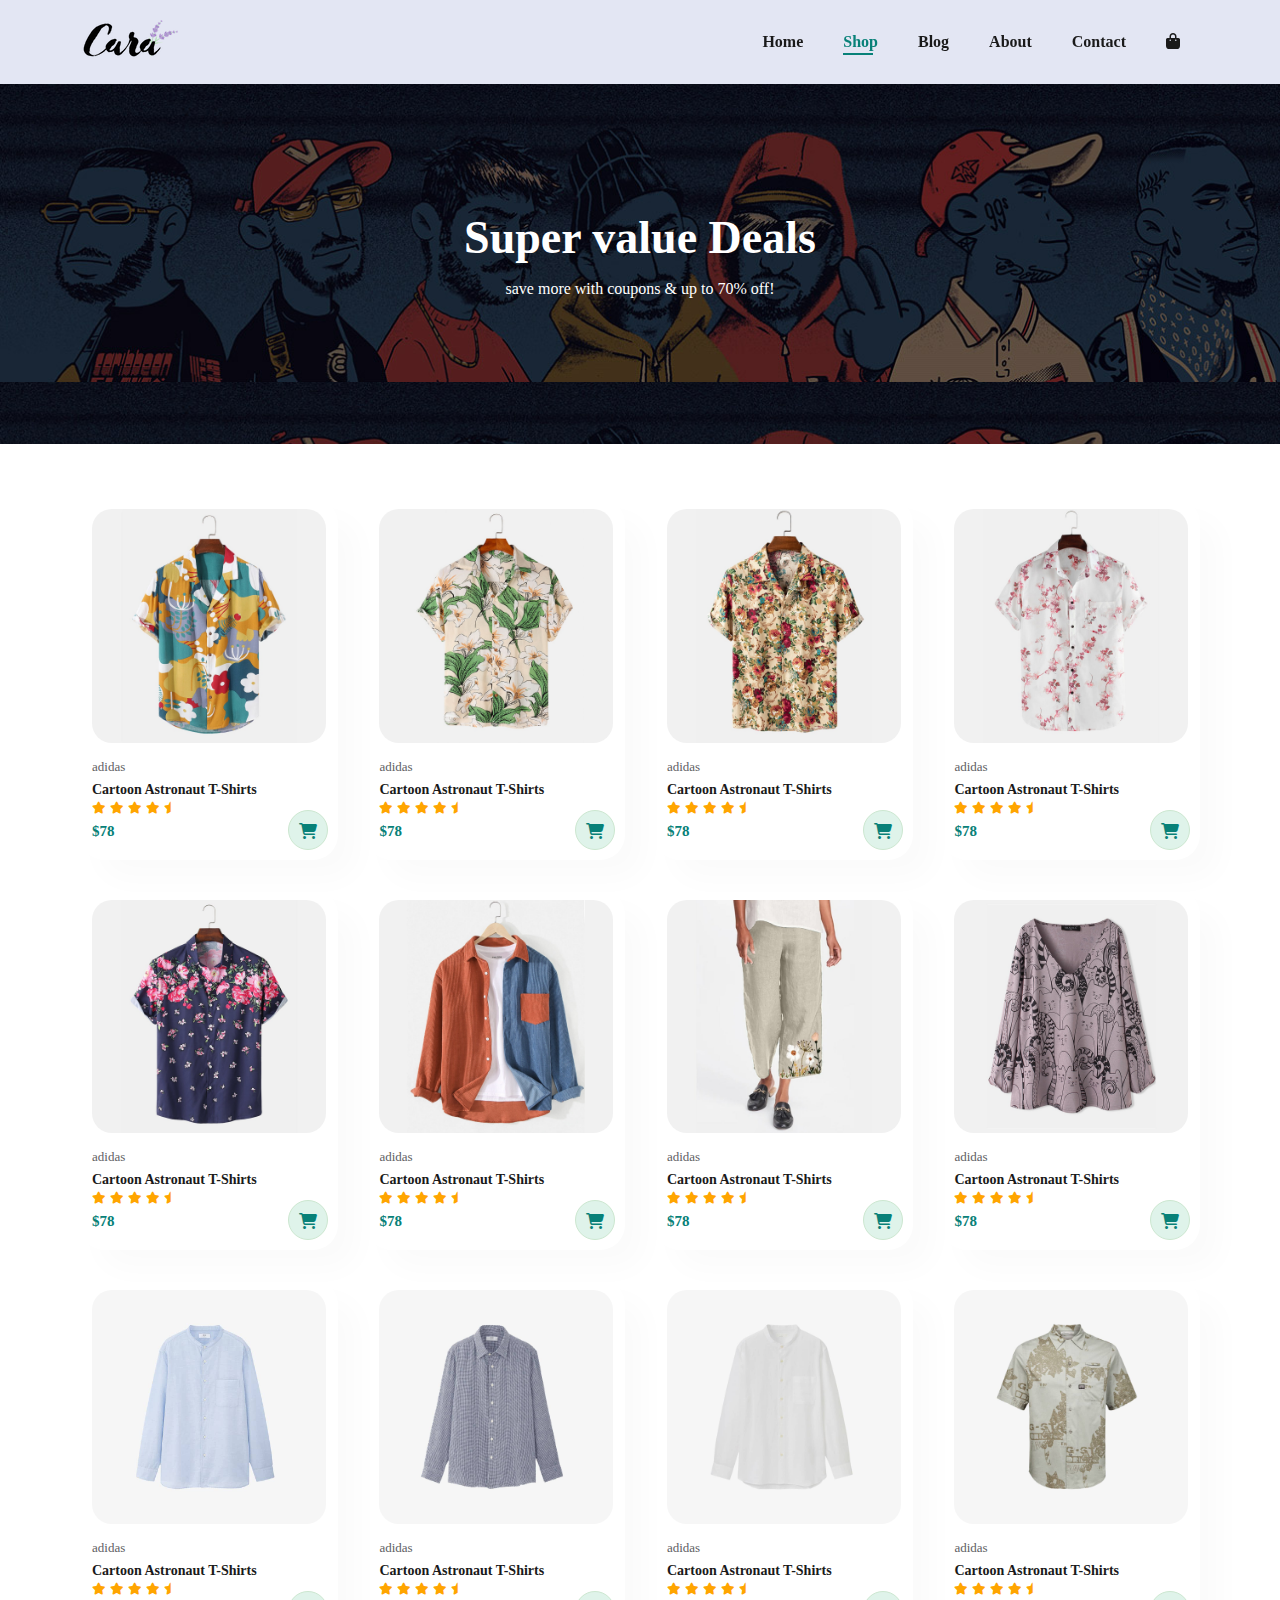
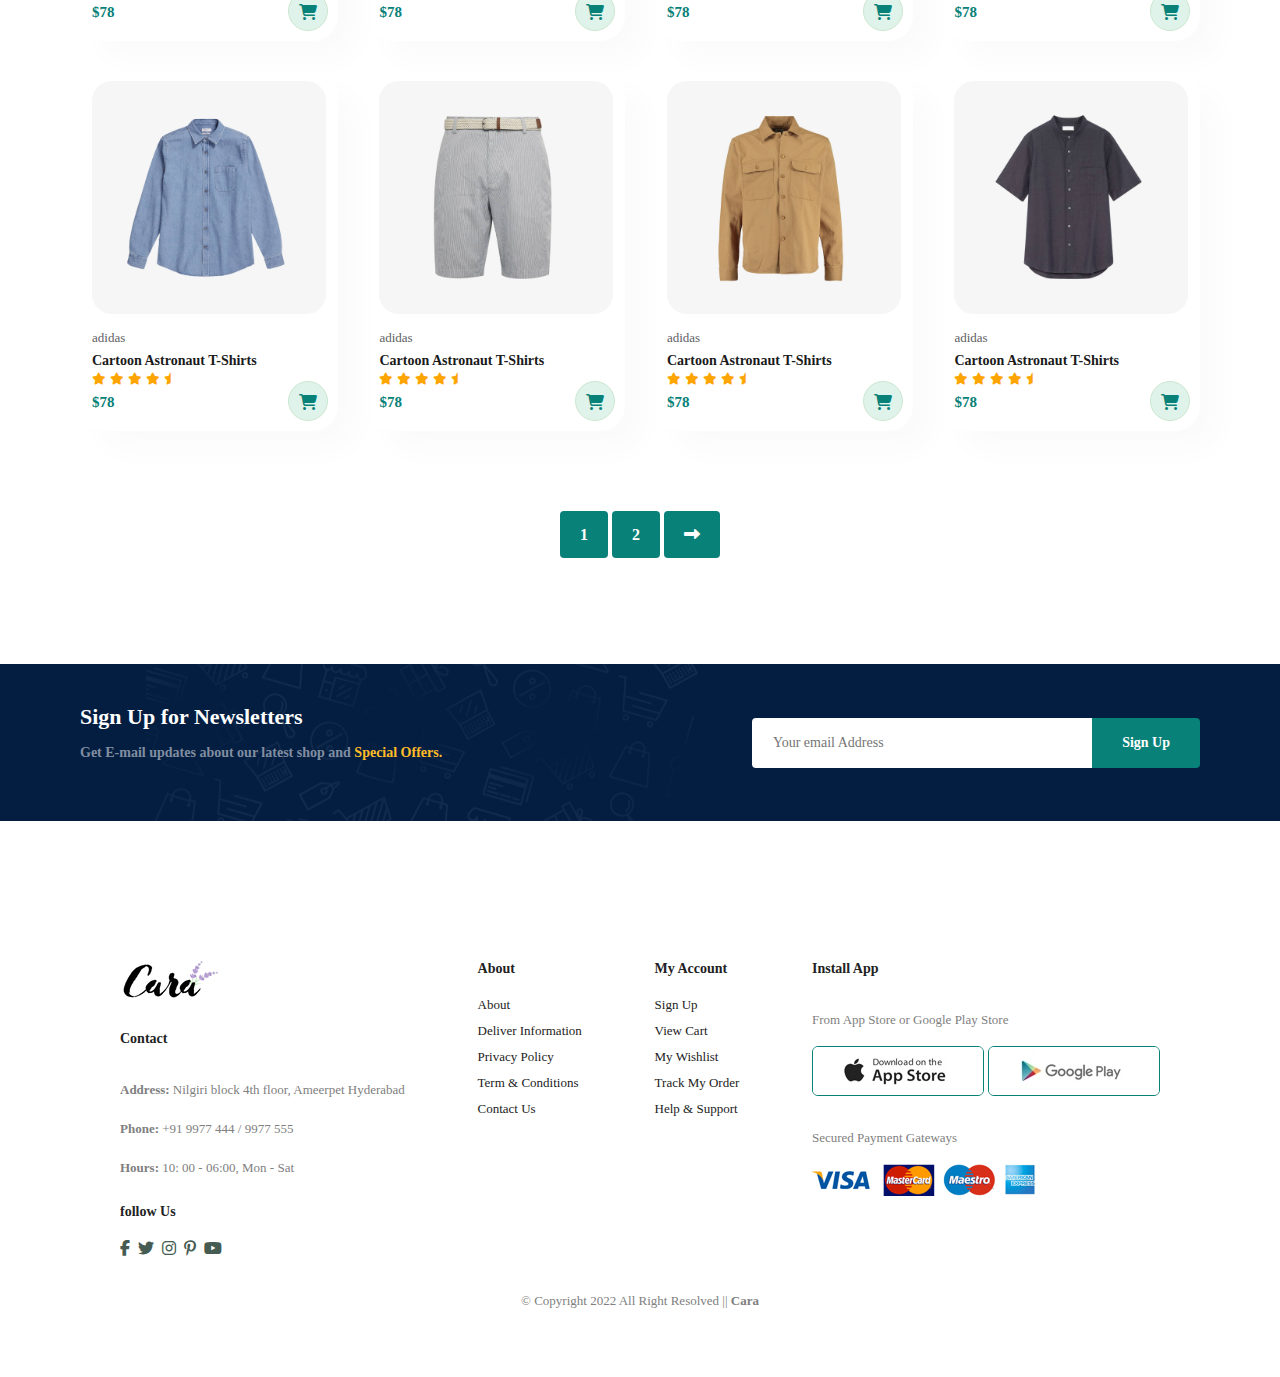
<file: shop.html>
<!DOCTYPE html>
<html lang="en">

<head>
    <meta charset="UTF-8">
    <meta http-equiv="X-UA-Compatible" content="IE=edge">
    <meta name="viewport" content="width=device-width, initial-scale=1.0">
    <title>Complete Responsive E-Commerce Website</title>
    <!-- main style (css) file -->
    <link rel="stylesheet" href="./css/style.css">
    <!-- Jquery CDN -->
    <script src="https://code.jquery.com/jquery-3.6.1.js"
        integrity="sha256-3zlB5s2uwoUzrXK3BT7AX3FyvojsraNFxCc2vC/7pNI=" crossorigin="anonymous"></script>
    <!-- font awesome -->
    <link rel="stylesheet" href="https://cdnjs.cloudflare.com/ajax/libs/font-awesome/6.2.0/css/all.min.css" />

</head>

<body>

    <section id="header">
        <a href=""><img src="../img/logo.png" alt="logo" class="logo"></a>
        <div class="menu">
            <ul id="navbar">
                <li><a href="index.html">Home</a></li>
                <li><a class="active" href="shop.html">Shop</a></li>
                <li><a href="blog.html">Blog</a></li>
                <li><a href="about.html">About</a></li>
                <li><a href="contact.html">Contact</a></li>
                <li class="lg_bag"><a href="cart.html"><i class="fa-solid fa-bag-shopping"></i></a></li>
                <a href="#"><i class="fas fa-times" id="close"></i></a>
            </ul>
        </div>
        <div class="menu_btn">
            <a href="cart.html"><i class="fa-solid fa-bag-shopping"></i></a>
            <i class="fas fa-outdent" id="bar"></i>
        </div>
    </section>

    <!-- page Header -->

    <section id="page_header">
        <h2>Super value Deals</h2>
        <p>save more with coupons & up to 70% off!</p>
    </section>


    <!-- Product1 Section -->

    <section id="product1" class="section-p1">
        <div class="pro_container">
            <div class="pro">
                <img src="../img/products/f1.jpg" alt="products">
                <div class="des">
                    <span>adidas</span>
                    <h5>Cartoon Astronaut T-Shirts</h5>
                    <div class="star">
                        <i class="fas fa-star"></i>
                        <i class="fas fa-star"></i>
                        <i class="fas fa-star"></i>
                        <i class="fas fa-star"></i>
                        <i class="fas fa-star-half"></i>
                    </div>
                    <h4>$78</h4>
                </div>
                <a href="#"><i class="fas fa-shopping-cart add_cart"></i></a>
            </div>
            <div class="pro">
                <img src="../img/products/f2.jpg" alt="products">
                <div class="des">
                    <span>adidas</span>
                    <h5>Cartoon Astronaut T-Shirts</h5>
                    <div class="star">
                        <i class="fas fa-star"></i>
                        <i class="fas fa-star"></i>
                        <i class="fas fa-star"></i>
                        <i class="fas fa-star"></i>
                        <i class="fas fa-star-half"></i>
                    </div>
                    <h4>$78</h4>
                </div>
                <a href="#"><i class="fas fa-shopping-cart add_cart"></i></a>
            </div>
            <div class="pro">
                <img src="../img/products/f3.jpg" alt="products">
                <div class="des">
                    <span>adidas</span>
                    <h5>Cartoon Astronaut T-Shirts</h5>
                    <div class="star">
                        <i class="fas fa-star"></i>
                        <i class="fas fa-star"></i>
                        <i class="fas fa-star"></i>
                        <i class="fas fa-star"></i>
                        <i class="fas fa-star-half"></i>
                    </div>
                    <h4>$78</h4>
                </div>
                <a href="#"><i class="fas fa-shopping-cart add_cart"></i></a>
            </div>
            <div class="pro">
                <img src="../img/products/f4.jpg" alt="products">
                <div class="des">
                    <span>adidas</span>
                    <h5>Cartoon Astronaut T-Shirts</h5>
                    <div class="star">
                        <i class="fas fa-star"></i>
                        <i class="fas fa-star"></i>
                        <i class="fas fa-star"></i>
                        <i class="fas fa-star"></i>
                        <i class="fas fa-star-half"></i>
                    </div>
                    <h4>$78</h4>
                </div>
                <a href="#"><i class="fas fa-shopping-cart add_cart"></i></a>
            </div>
            <div class="pro">
                <img src="../img/products/f5.jpg" alt="products">
                <div class="des">
                    <span>adidas</span>
                    <h5>Cartoon Astronaut T-Shirts</h5>
                    <div class="star">
                        <i class="fas fa-star"></i>
                        <i class="fas fa-star"></i>
                        <i class="fas fa-star"></i>
                        <i class="fas fa-star"></i>
                        <i class="fas fa-star-half"></i>
                    </div>
                    <h4>$78</h4>
                </div>
                <a href="#"><i class="fas fa-shopping-cart add_cart"></i></a>
            </div>
            <div class="pro">
                <img src="../img/products/f6.jpg" alt="products">
                <div class="des">
                    <span>adidas</span>
                    <h5>Cartoon Astronaut T-Shirts</h5>
                    <div class="star">
                        <i class="fas fa-star"></i>
                        <i class="fas fa-star"></i>
                        <i class="fas fa-star"></i>
                        <i class="fas fa-star"></i>
                        <i class="fas fa-star-half"></i>
                    </div>
                    <h4>$78</h4>
                </div>
                <a href="#"><i class="fas fa-shopping-cart add_cart"></i></a>
            </div>
            <div class="pro">
                <img src="../img/products/f7.jpg" alt="products">
                <div class="des">
                    <span>adidas</span>
                    <h5>Cartoon Astronaut T-Shirts</h5>
                    <div class="star">
                        <i class="fas fa-star"></i>
                        <i class="fas fa-star"></i>
                        <i class="fas fa-star"></i>
                        <i class="fas fa-star"></i>
                        <i class="fas fa-star-half"></i>
                    </div>
                    <h4>$78</h4>
                </div>
                <a href="#"><i class="fas fa-shopping-cart add_cart"></i></a>
            </div>
            <div class="pro">
                <img src="../img/products/f8.jpg" alt="products">
                <div class="des">
                    <span>adidas</span>
                    <h5>Cartoon Astronaut T-Shirts</h5>
                    <div class="star">
                        <i class="fas fa-star"></i>
                        <i class="fas fa-star"></i>
                        <i class="fas fa-star"></i>
                        <i class="fas fa-star"></i>
                        <i class="fas fa-star-half"></i>
                    </div>
                    <h4>$78</h4>
                </div>
                <a href="#"><i class="fas fa-shopping-cart add_cart"></i></a>
            </div>

            <div class="pro">
                <img src="../img/products/n1.jpg" alt="products">
                <div class="des">
                    <span>adidas</span>
                    <h5>Cartoon Astronaut T-Shirts</h5>
                    <div class="star">
                        <i class="fas fa-star"></i>
                        <i class="fas fa-star"></i>
                        <i class="fas fa-star"></i>
                        <i class="fas fa-star"></i>
                        <i class="fas fa-star-half"></i>
                    </div>
                    <h4>$78</h4>
                </div>
                <a href="#"><i class="fas fa-shopping-cart add_cart"></i></a>
            </div>
            <div class="pro">
                <img src="../img/products/n2.jpg" alt="products">
                <div class="des">
                    <span>adidas</span>
                    <h5>Cartoon Astronaut T-Shirts</h5>
                    <div class="star">
                        <i class="fas fa-star"></i>
                        <i class="fas fa-star"></i>
                        <i class="fas fa-star"></i>
                        <i class="fas fa-star"></i>
                        <i class="fas fa-star-half"></i>
                    </div>
                    <h4>$78</h4>
                </div>
                <a href="#"><i class="fas fa-shopping-cart add_cart"></i></a>
            </div>
            <div class="pro">
                <img src="../img/products/n3.jpg" alt="products">
                <div class="des">
                    <span>adidas</span>
                    <h5>Cartoon Astronaut T-Shirts</h5>
                    <div class="star">
                        <i class="fas fa-star"></i>
                        <i class="fas fa-star"></i>
                        <i class="fas fa-star"></i>
                        <i class="fas fa-star"></i>
                        <i class="fas fa-star-half"></i>
                    </div>
                    <h4>$78</h4>
                </div>
                <a href="#"><i class="fas fa-shopping-cart add_cart"></i></a>
            </div>
            <div class="pro">
                <img src="../img/products/n4.jpg" alt="products">
                <div class="des">
                    <span>adidas</span>
                    <h5>Cartoon Astronaut T-Shirts</h5>
                    <div class="star">
                        <i class="fas fa-star"></i>
                        <i class="fas fa-star"></i>
                        <i class="fas fa-star"></i>
                        <i class="fas fa-star"></i>
                        <i class="fas fa-star-half"></i>
                    </div>
                    <h4>$78</h4>
                </div>
                <a href="#"><i class="fas fa-shopping-cart add_cart"></i></a>
            </div>
            <div class="pro">
                <img src="../img/products/n5.jpg" alt="products">
                <div class="des">
                    <span>adidas</span>
                    <h5>Cartoon Astronaut T-Shirts</h5>
                    <div class="star">
                        <i class="fas fa-star"></i>
                        <i class="fas fa-star"></i>
                        <i class="fas fa-star"></i>
                        <i class="fas fa-star"></i>
                        <i class="fas fa-star-half"></i>
                    </div>
                    <h4>$78</h4>
                </div>
                <a href="#"><i class="fas fa-shopping-cart add_cart"></i></a>
            </div>
            <div class="pro">
                <img src="../img/products/n6.jpg" alt="products">
                <div class="des">
                    <span>adidas</span>
                    <h5>Cartoon Astronaut T-Shirts</h5>
                    <div class="star">
                        <i class="fas fa-star"></i>
                        <i class="fas fa-star"></i>
                        <i class="fas fa-star"></i>
                        <i class="fas fa-star"></i>
                        <i class="fas fa-star-half"></i>
                    </div>
                    <h4>$78</h4>
                </div>
                <a href="#"><i class="fas fa-shopping-cart add_cart"></i></a>
            </div>
            <div class="pro">
                <img src="../img/products/n7.jpg" alt="products">
                <div class="des">
                    <span>adidas</span>
                    <h5>Cartoon Astronaut T-Shirts</h5>
                    <div class="star">
                        <i class="fas fa-star"></i>
                        <i class="fas fa-star"></i>
                        <i class="fas fa-star"></i>
                        <i class="fas fa-star"></i>
                        <i class="fas fa-star-half"></i>
                    </div>
                    <h4>$78</h4>
                </div>
                <a href="#"><i class="fas fa-shopping-cart add_cart"></i></a>
            </div>
            <div class="pro">
                <img src="../img/products/n8.jpg" alt="products">
                <div class="des">
                    <span>adidas</span>
                    <h5>Cartoon Astronaut T-Shirts</h5>
                    <div class="star">
                        <i class="fas fa-star"></i>
                        <i class="fas fa-star"></i>
                        <i class="fas fa-star"></i>
                        <i class="fas fa-star"></i>
                        <i class="fas fa-star-half"></i>
                    </div>
                    <h4>$78</h4>
                </div>
                <a href="#"><i class="fas fa-shopping-cart add_cart"></i></a>
            </div>

        </div>

    </section>

    <section id="pagination" class="section-p1">
        <a href="#">1</a>
        <a href="#">2</a>
        <a href="#"><i class="fa fa-long-arrow-alt-right"></i></a>
    </section>


    <!-- newsletter Section -->
    <section id="newsletter" class="section-p1 section-m1">
        <div class="newstext">
            <h4>Sign Up for Newsletters</h4>
            <p>Get E-mail updates about our latest shop and <span>Special Offers.</span></p>
        </div>
        <div class="form">
            <input type="text" placeholder="Your email Address">
            <button class="normal">Sign Up</button>
        </div>

    </section>

    <!-- footer Section -->
    <section id="footer" class="section-p1">
        <div class="col">
            <img src="../img/logo.png" alt="footer_logo" class="logo">
            <h4>Contact</h4>
            <p><strong>Address:</strong> Nilgiri block 4th floor, Ameerpet Hyderabad </p>
            <p><strong>Phone:</strong> +91 9977 444 / 9977 555 </p>
            <p><strong>Hours:</strong> 10: 00 - 06:00, Mon - Sat</p>
            <div class="follow">
                <h4>follow Us</h4>
                <div class="icons">
                    <i class="fab fa-facebook-f"></i>
                    <i class="fab fa-twitter"></i>
                    <i class="fab fa-instagram"></i>
                    <i class="fab fa-pinterest-p"></i>
                    <i class="fab fa-youtube"></i>
                </div>
            </div>
        </div>
        <div class="col">
            <h4>About</h4>
            <a href="#">About</a>
            <a href="#">Deliver Information</a>
            <a href="#">Privacy Policy</a>
            <a href="#">Term & Conditions</a>
            <a href="#">Contact Us</a>
        </div>
        <div class="col">
            <h4>My Account</h4>
            <a href="#">Sign Up</a>
            <a href="#">View Cart</a>
            <a href="#">My Wishlist</a>
            <a href="#">Track My Order</a>
            <a href="#">Help & Support</a>
        </div>

        <div class="col install">
            <h4>Install App</h4>
            <p>From App Store or Google Play Store</p>
            <div class="row">
                <img src="../img/pay/app.jpg" alt="">
                <img src="../img/pay/play.jpg" alt="">
            </div>
            <p>Secured Payment Gateways</p>
            <img src="../img/pay/pay.png" alt="">
        </div>

        <div class="copyright">
            <p> &copy; Copyright 2022 All Right Resolved || <strong>Cara</strong> </p>
        </div>
    </section>

    <!-- main js file -->
    <script src="./js/main.js"></script>
</body>

</html>
</file>
<file: css/style.css>
* {
    padding: 0;
    margin: 0;
    box-sizing: border-box;
    font-family: "Poppins";
    font-family: "Montserrat";
    /* font-family: "Spartan"; */
}

h1 {
    font-size: 50px;
    line-height: 64px;
    color: #222;
}

h2 {
    font-size: 46px;
    line-height: 54px;
    color: #222;
}

h4 {
    font-size: 20px;
    color: #222;
}

h6 {
    font-weight: 700;
    color: #222;
}

p {
    font-size: 16px;
    color: gray;
    margin: 15px 0 20px 0;
}

button.normal {
    font-size: 14px;
    font-weight: 600;
    padding: 15px 30px;
    border: none;
    outline: none;
    background: #FFF;
    color: #000;
    border-radius: 4px;
    transition: 0.2s ease;
}

button.white {
    font-size: 13px;
    font-weight: 600;
    padding: 11px 18px;
    outline: none;
    border: 1px solid #fff;
    background: transparent;
    color: #FFF;
    cursor: pointer;
    transition: 0.2s ease;
}

.section-p1 {
    padding: 40px 80px;
}

.section-m1 {
    margin: 80px 0;
}

body {
    width: 100%;
}


/* Header Section */
#header {
    display: flex;
    align-items: center;
    justify-content: space-between;
    background: #E3E6F3;
    padding: 20px 80px;
    box-shadow: 0 5px 15px rgba(0, 0, 0, 0.06);
    position: sticky;
    top: 0;
    left: 0;
    z-index: 99;
}

#navbar {
    display: flex;
    align-items: center;
    justify-content: center;
}

.menu_btn {
    display: none;
    align-content: center;
}

#close {
    display: none;
}

#navbar li {
    list-style: none;
    padding: 0 20px;
    position: relative;

}

#navbar li a {
    text-decoration: none;
    font-size: 16px;
    font-weight: 600;
    color: #1a1a1a;
    transition: 0.3s ease;
}

#navbar li a:hover,
#navbar li a.active {
    color: #088178;
}

#navbar li a::after {
    content: "";
    width: 0%;
    height: 2px;
    background: #088178;
    position: absolute;
    bottom: -4px;
    left: 20px;
    transition: 0.3s ease;
}

#navbar li a.active::after,
#navbar li a:hover::after {
    width: 40%;
}

/* Hero Section */

#hero {
    background-image: url('.../img/hero4.png');
    height: 90vh;
    width: 100%;
    background-size: cover;
    background-position: top 25% right 0;
    padding: 0 80px;
    display: flex;
    flex-direction: column;
    align-items: flex-start;
    justify-content: center;
}

#hero h2 {
    padding-bottom: 15px;
}

#hero h1 {
    color: #088178;
}

#hero button {
    background-image: url('../img/button.png');
    background-color: transparent;
    padding: 14px 80px 14px 65px;
    border: none;
    color: #088178;
}

/* Feature section */
#feature {
    display: flex;
    flex-wrap: wrap;
    justify-content: space-between;
    align-items: center;
    padding: 20px 80px;
}

#feature .fe-box {
    width: 180px;
    text-align: center;
    padding: 25px 15px;
    box-shadow: 20px 20px 34px rgba(0, 0, 0, 0.04);
    border: 1px solid #cce7d0;
    border-radius: 5px;
    margin: 15px 0;
}

#feature .fe-box:hover {
    box-shadow: 10px 10px 40px rgba(70, 62, 221, 0.01);
}

#feature .fe-box img {
    width: 100%;
    margin-bottom: 10px;
}

#feature .fe-box h6 {
    display: inline-block;
    padding: 9px 8px 6px 8px;
    line-height: 1;
    border-radius: 4px;
    color: #088178;
    background-color: #fddde4;
}

#feature .fe-box:nth-child(2) h6 {
    background-color: #fddde4;
}

#feature .fe-box:nth-child(3) h6 {
    background-color: #d1e8f2;
}

#feature .fe-box:nth-child(4) h6 {
    background-color: #cdd4f8;
}

#feature .fe-box:nth-child(5) h6 {
    background-color: #f6dbf6;
}

#feature .fe-box:nth-child(6) h6 {
    background-color: #fff2e5;
}

/* Product features section */

#product1 {
    text-align: center;
}

#product1 .pro_container {
    display: flex;
    justify-content: space-between;
    align-items: center;
    flex-wrap: wrap;
}

#product1 .pro {
    width: 23%;
    min-width: 250px;
    padding: 10px 12px;
    border-radius: 25px;
    cursor: pointer;
    box-shadow: 20px 20px 30px rgba(0, 0, 0, 0.02);
    margin: 15px 0;
    transition: 0.2s ease;
    position: relative;
}

#product1 .pro:hover {
    box-shadow: 20px 20px 30px rgba(0, 0, 0, 0.06);
}

#product1 .pro img {
    width: 100%;
    border-radius: 20px;
}

#product1 .pro .des {
    text-align: start;
    padding: 10px 0;
}

#product1 .pro .des span {
    color: #606063;
    font-size: 13px;
}

#product1 .pro .des h5 {
    padding-top: 7px;
    color: #1a1a1a;
    font-size: 14px;
}

#product1 .pro .des i {
    font-size: 12px;
    color: orange;
}

#product1 .pro .des h4 {
    padding-top: 7px;
    font-size: 15px;
    font-weight: 700;
    color: #088178;
}

#product1 .pro .add_cart {
    width: 40px;
    height: 40px;
    background-color: #b3e1cc6a;
    color: #088178;
    line-height: 40px;
    border-radius: 50px;
    border: 1px solid #cce7d0;
    position: absolute;
    bottom: 10px;
    right: 10px;
}

/* Banner Section */

#banner {
    display: flex;
    flex-direction: column;
    align-items: center;
    justify-content: center;
    text-align: center;
    background-image: url('../img/banner/b2.jpg');
    background-size: cover;
    background-position: center;
    width: 100%;
    height: 40vh;
}

#banner h4 {
    color: #fff;
    font-size: 16px;
}

#banner h2 {
    color: #fff;
    font-size: 30px;
    padding: 10px 0;
}

#banner h2 span {
    color: #ef3639;
}

#banner button:hover {
    background: #088178;
    color: #fff;
}

/* sm-banner section */

#sm_banner {
    display: flex;
    justify-content: space-between;
    flex-wrap: wrap;
}

#sm_banner .banner_box {
    display: flex;
    flex-direction: column;
    align-items: flex-start;
    justify-content: center;
    background-image: url('../img/banner/b17.jpg');
    background-size: cover;
    background-position: center;
    min-width: 650px;
    height: 50vh;
    padding: 30px;
}

#sm_banner .banner_box2 {
    background-image: url('../img/banner/b10.jpg');
}

.banner_box h4 {
    color: #fff;
    font-size: 20px;
    font-weight: 300;
}

.banner_box h2 {
    color: #fff;
    font-weight: 800;
    font-size: 28px;
}

.banner_box span {
    color: #fff;
    font-weight: 500;
    font-size: 14px;
    padding-bottom: 15px;
}

.banner_box:hover .white {
    background: #088178;
    border: 1px solid #088178;
}

/* banner_3 Section */
#banner_3 {
    display: flex;
    flex-wrap: wrap;
    justify-content: space-between;
    padding: 0 80px;
}

#banner_3 .banner_box {
    display: flex;
    flex-direction: column;
    align-items: flex-start;
    justify-content: center;
    background-image: url('../img/banner/b7.jpg');
    background-size: cover;
    background-position: center;
    min-width: 30%;
    height: 30vh;
    padding: 20px;
    margin-bottom: 20px;
}

#banner_3 h2 {
    color: #fff;
    font-weight: 800;
    font-size: 22px;
}

#banner_3 h3 {
    color: #ec544e;
    font-weight: 700;
    font-size: 15px;
}

#banner_3 .banner_box2 {
    background-image: url('../img/banner/b16.jpg');
}

#banner_3 .banner_box3 {
    background-image: url('../img/banner/b4.jpg');
}

/* Newsletter section */

#newsletter {
    display: flex;
    flex-wrap: wrap;
    align-items: center;
    justify-content: space-between;
    background-image: url('../img/banner/b14.png');
    background-repeat: no-repeat;
    background-position: 20% 30%;
    background-color: #041e42;

}

#newsletter h4 {
    color: #fff;
    font-weight: 700;
    font-size: 22px;
}

#newsletter p {
    color: #818ea0;
    font-weight: 600;
    font-size: 14px;
}

#newsletter p span {
    color: #ffbd27;
}

#newsletter .form {
    display: flex;
    width: 40%;
}

#newsletter input {
    height: 3.125rem;
    padding: 0 1.25rem;
    font-size: 14px;
    width: 100%;
    border-radius: 4px 0 0 4px;
    border: 1px solid transparent;
    outline: none;
}

#newsletter button {
    border-radius: 0 4px 4px 0;
    background-color: #088178;
    color: #fff;
    white-space: nowrap;
    cursor: pointer;
}

/* footer section */

#footer {
    display: flex;
    flex-wrap: wrap;
    justify-content: space-between;
    margin: 20px;
}

#footer .col {
    display: flex;
    flex-direction: column;
    align-items: flex-start;
    margin: 20px;
}

#footer .logo {
    margin-bottom: 30px;
}

#footer h4 {
    font-size: 14px;
    padding-bottom: 20px;
}

#footer p {
    font-size: 13px;
    margin-bottom: 8px;
}

#footer a {
    font-size: 13px;
    text-decoration: none;
    color: #222;
    margin-bottom: 10px;
}

#footer .follow {
    margin-top: 20px;
}

#footer .follow i {
    color: #465b52;
    padding-right: 4px;
    cursor: pointer;
}

#footer .install .row img {
    border: 1px solid #088178;
    border-radius: 6px;
}

#footer .install img {
    margin: 10px 0 15px 0;
}

#footer .follow i:hover,
#footer a:hover {
    text-decoration: underline;
    color: #088178;
}

#footer .copyright {
    width: 100%;
    text-align: center;
}

/* Shop Page Styling */
#page_header {
    background-image: url('../img/banner/b1.jpg');
    width: 100%;
    height: 40vh;
    background-size: contain;
    display: flex;
    justify-content: center;
    align-items: center;
    flex-direction: column;
    padding: 30px;
}

#page_header h2,
#page_header p {
    color: #fff;
}

#pagination {
    text-align: center;
}

#pagination a {
    text-decoration: none;
    padding: 15px 20px;
    border-radius: 4px;
    background: #088178;
    color: #fff;
    font-weight: 600;
}

#pagination a i {
    font-size: 16px;
}

/* Product Page Styling */

#pro_details {
    display: flex;
    margin-top: 20px;
}

#pro_details .single_pro_img {
    width: 40%;
    margin-right: 50px;
}

.small_img_group {
    display: flex;
    justify-content: space-between;
}

.small_img_col {
    flex-basis: 24%;
    cursor: pointer;
}

#pro_details .single_pro_details {
    width: 50%;
    padding-top: 20px;
}

#pro_details .single_pro_details h4 {
    padding: 40px 0 20px 0;
}

#pro_details .single_pro_details h2 {
    font-size: 26px;
}

#pro_details .single_pro_details select {
    display: block;
    padding: 5px 10px;
    margin-bottom: 10px;
}

#pro_details .single_pro_details input:focus {
    outline: none;
}

#pro_details .single_pro_details input {
    width: 50px;
    height: 47px;
    text-align: center;
    font-size: 16px;
    margin-right: 10px;
}

#pro_details .single_pro_details button {
    background-color: #088178;
    color: #fff;
}

#pro_details .single_pro_details p {
    line-height: 30px;
    text-align: justify;
}

/* Blog Page Styling */

#page_header.blog_header {
    background-image: url('../img/banner/b19.jpg');
    background-size: cover;
    background-position: 30% 50%;
}

#blog {
    padding: 150px 150px 0 150px;
}

#blog .blog_box {
    display: flex;
    align-items: center;
    width: 100%;
    position: relative;
    margin-bottom: 90px;
}


#blog .blog_img {
    width: 50%;
    margin-right: 40px;
}

#blog .blog_img img {
    width: 100%;
    height: 300px;
    object-fit: cover;
}

#blog .blog_details {
    width: 50%;
}

#blog .blog_details a {
    text-decoration: none;
    font-size: 11px;
    color: #000;
    font-weight: 700;
    position: relative;
    transition: .02s ease;
}

#blog .blog_details a::after {
    content: "";
    width: 60px;
    height: 2px;
    background-color: #000;
    position: absolute;
    top: 4px;
    right: -70px;
}

#blog .blog_details a:hover,
#blog .blog_details a:hover::after {
    color: #088178;
}

#blog .blog_details p {
    line-height: 25px;
    text-align: justify;
}

#blog .blog_box h1 {
    position: absolute;
    top: -40px;
    left: 10px;
    font-size: 70px;
    font-weight: 700;
    color: #c9cbce;
    z-index: -1;
}


/* About Page Styling */

#page_header.about_header {
    background-image: url('../img/about/banner.png');
}

#about_head {
    display: flex;
    align-items: center;
}

#about_head img {
    width: 50%;
    height: auto;
}

#about_head p,
abbr {
    text-align: justify;
    line-height: 25px;
}

#about_head div {
    padding-left: 40px;
}

#about_app {
    text-align: center;
}

#about_app .video {
    width: 70%;
    height: 100%;
    margin: 30px auto 0 auto;
}

#about_app .video video {
    width: 100%;
    height: 100%;
    border-radius: 20px;
}

/* Contact Page Styling */

#page_header.contact_header {
    background-image: url('../img/about/banner.png');
    background-position: center;
    background-size: cover;
    background-repeat: no-repeat;
}

#con_details {
    display: flex;
    align-items: center;
    justify-content: space-between;
}

#con_details .details {
    width: 40%;
}

#con_details .details span,
#form_details form span {
    font-size: 12px;
}

#con_details .details h2,
#form_details form h2 {
    font-size: 26px;
    line-height: 35px;
    padding: 20px 0;
}

#con_details .details h3 {
    font-size: 16px;
    padding-bottom: 15px;
}

#con_details .details li {
    list-style: none;
    display: flex;
    padding: 10px 0;
}

#con_details .details li i {
    font-size: 14px;
    padding-right: 22px;
    color: #222;
}

#con_details .details p {
    margin: 0;
    font-size: 14px;
}

#con_details .map {
    width: 55%;
    height: 400px;
}

#con_details .map iframe {
    width: 100%;
    height: 100%;
}

#form_details {

    display: flex;
    justify-content: space-between;
    margin: 30px 40px;
    padding: 50px;
    border: 1px solid #e1e1e1;
}

#form_details form {
    width: 65%;
    display: flex;
    flex-direction: column;
    align-items: flex-start;
}

#form_details input,
#form_details textarea {
    width: 100%;
    padding: 12px 15px;
    outline: none;
    margin-bottom: 20px;
    border: 1px solid #e1e1e1;
    border-radius: 4px;
}

#form_details form button {
    background: #088178;
    color: #fff;
}

#form_details .people .item {
    display: flex;
    align-items: flex-start;
    padding-bottom: 25px;
}

#form_details .people .item img {
    width: 65px;
    height: 65px;
    object-fit: cover;
    margin-right: 15px;
}

#form_details .people .item p {
    margin: 0;
    font-size: 13px;
    line-height: 25px;
}

#form_details .people .item span {
    font-size: 16px;
    display: block;
    font-weight: 600;
    color: #222;
}


/* card Section */
#page_header.card_header {
    background-image: url('../img/about/banner.png');
    background-size: cover;
    background-position: center;
    background-repeat: no-repeat;
}

#cart {
    overflow: auto;
}

#cart table {
    width: 100%;
    border-collapse: collapse;
    table-layout: fixed;
    white-space: nowrap;
}

#cart table img {
    width: 70px;
}

#cart table td:nth-child(1) {
    width: 100px;
    text-align: center;
}

#cart table td:nth-child(2) {
    width: 150px;
    text-align: center;
}

#cart table td:nth-child(3) {
    width: 250px;
    text-align: center;
}

#cart table td:nth-child(4),
#cart table td:nth-child(5),
#cart table td:nth-child(6) {
    width: 150px;
    text-align: center;
}

#cart table td:nth-child(5) input {
    width: 70px;
    padding: 10px 5px 10px 15px;
}

#cart table thead {
    border: 1px solid #e2e9e1;
    border-left: none;
    border-right: none;
}

#cart table thead td {
    font-weight: 700;
    text-transform: uppercase;
    font-size: 13px;
    padding: 18px 0;
}

#cart table tbody tr td {
    padding-top: 15px;
}

#cart table tbody td a {
    font-size: 20px;
    color: #f13b3b;
}

#cart table tbody td {
    font-size: 15px;
}

#cart_add {
    display: flex;
    flex-wrap: wrap;
    justify-content: space-between;
}

#cart_add .coupon {
    width: 50%;
    margin-bottom: 30px;
}

#cart_add .coupon h3,
#sub_total h3 {
    padding-bottom: 15px;
}

#cart_add .coupon input {
    padding: 10px 20px;
    outline: none;
    width: 60%;
    border-radius: 4px;
    margin-right: 10px;
    border: 1px solid #e2e9e1;
}

#cart_add .coupon button {
    background: #088178;
    color: #fff;
    cursor: pointer;
    padding: 12px 20px;
}

#sub_total {
    width: 50%;
    margin-bottom: 30px;
    border: 1px solid #e2e9e1;
    border-radius: 4px;
    padding: 30px;
}

#sub_total table {
    border-collapse: collapse;
    width: 100%;
    margin-bottom: 20px;
}

#sub_total table td {
    width: 50%;
    border: 1px solid #e2e9e1;
    padding: 15px;
    font-size: 13px;
}

#sub_total button {
    background: #088178;
    color: #fff;
}




/* Media Query for make Responsive our Home page */
@media (max-width:799px) {
    .section-p1 {
        padding: 40px;
    }

    #navbar {
        display: flex;
        flex-direction: column;
        align-items: flex-start;
        justify-content: flex-start;
        position: fixed;
        top: 0;
        right: -300px;
        height: 100vh;
        width: 300px;
        background-color: #E3E6F3;
        box-shadow: 0 40px 60px rgba(0, 0, 0, 0.01);
        padding: 80px 0 0 10px;
        transition: 0.3s ease;
    }

    #navbar.active {
        right: 0px;
    }

    #navbar li {
        margin-bottom: 25px;
    }

    .menu_btn {
        display: flex;
        align-content: center;
    }

    .lg_bag {
        display: none;
    }

    .menu_btn i {
        color: #1a1a1a;
        font-size: 24px;
        padding-left: 20px;
    }

    #close {
        display: initial;
        position: absolute;
        top: 30px;
        left: 30px;
        color: #1a1a1a;
        font-size: 24px;
    }

    /* Hero section */
    #hero {
        height: 70vh;
        background-position: top 35% right 20%;
    }

    #feature {
        justify-content: center;
        padding: 20px;
    }

    #feature .fe-box {
        margin: 15px;
    }

    #product1 .pro_container {
        justify-content: space-around;
    }

    #product1 .pro_container .pro {
        margin: 15px 0;
    }

    #banner {
        height: 30vh;
    }

    #sm_banner .banner_box {
        min-width: 100%;
        height: 40vh;
        margin: 15px;
    }

    #banner_3 {
        padding: 40px;
    }

    #banner_3 .banner_box {
        width: 28%;
    }

    #newsletter .form {
        width: 70%;
    }

    /* Blog Page */
    #blog {
        padding: 100px 100px 0 100px;
    }

    /* About Page */
    h2 {
        font-size: 35px;
        line-height: 40px;
    }

    #about_head p,
    abbr {
        line-height: 22px;
    }

    /* Contact page */

    #form_details {
        padding: 20px;
    }

    #form_details form {
        width: 50%;
    }

    #form_details form h2 {
        font-size: 20px;

    }
}

@media (max-width:477px) {

    .section-p1 {
        padding: 20px;
    }

    #header {
        padding: 20px 30px;
    }

    h1 {
        font-size: 38px;
    }

    h2 {
        font-size: 32px;
    }

    #hero {
        padding: 0 20px;
        background-position: 55%;
    }

    #feature {
        justify-content: space-between;
    }

    #feature .fe-box {
        width: 100%;
        margin: 15px 0;
    }

    #feature .fe-box h6 {
        padding: 15px 30px;
        font-size: 15px;
    }

    #product .pro {
        width: 100%;
    }

    #banner {
        height: 40vh;
    }

    #sm_banner .banner_box {
        margin: 10px 0;
    }

    #banner_3 {
        padding: 20px;
    }

    #banner_3 .banner_box {
        width: 100%;
    }

    #newsletter {
        padding: 40px 20px;
        margin: 40px 0;
    }

    #newsletter .form {
        width: 100%;
    }


    /*  Product Page Responsive */
    #pro_details {
        display: flex;
        flex-direction: column;
    }

    #pro_details .single_pro_img {
        width: 100%;
        margin-right: 0px;
    }

    #pro_details .single_pro_details {
        width: 100%;
    }

    /* Blog Page */

    #blog {
        padding: 100px 20px 0 20px;
    }

    #blog .blog_box {
        display: flex;
        flex-direction: column;
        align-items: flex-start;
    }

    #blog .blog_img {
        width: 100%;
        margin-right: 0px;
        margin-bottom: 40px;

    }

    #blog .blog_details {
        width: 100%;
    }

    /* About page  */

    #about_head {
        display: flex;
        flex-direction: column;
    }

    #about_head img {
        width: 100%;
        margin-bottom: 20px;
    }

    #about_head div {
        padding-left: 0px;
    }

    h1 {
        font-size: 30px;
    }

    #about_app .video {
        width: 100%;
    }

    /* About Page */
    #con_details {
        flex-direction: column;
    }

    #con_details .details {
        width: 100%;
        margin: 40px 0;
    }

    #con_details .map {
        width: 100%;
    }

    #form_details {
        flex-wrap: wrap;
        margin: 10px;
        padding: 30px 10px;
    }

    #form_details form {
        width: 100%;
        margin-bottom: 30px;
    }

    /* Card Section */
    #cart_add {
        flex-direction: column;
    }

    #cart_add .coupon {
        margin-top: 15px;
        width: 100%;
    }

    #sub_total {
        width: 100%;
        margin-bottom: 10px;
        padding: 15px;
    }

}
</file>
